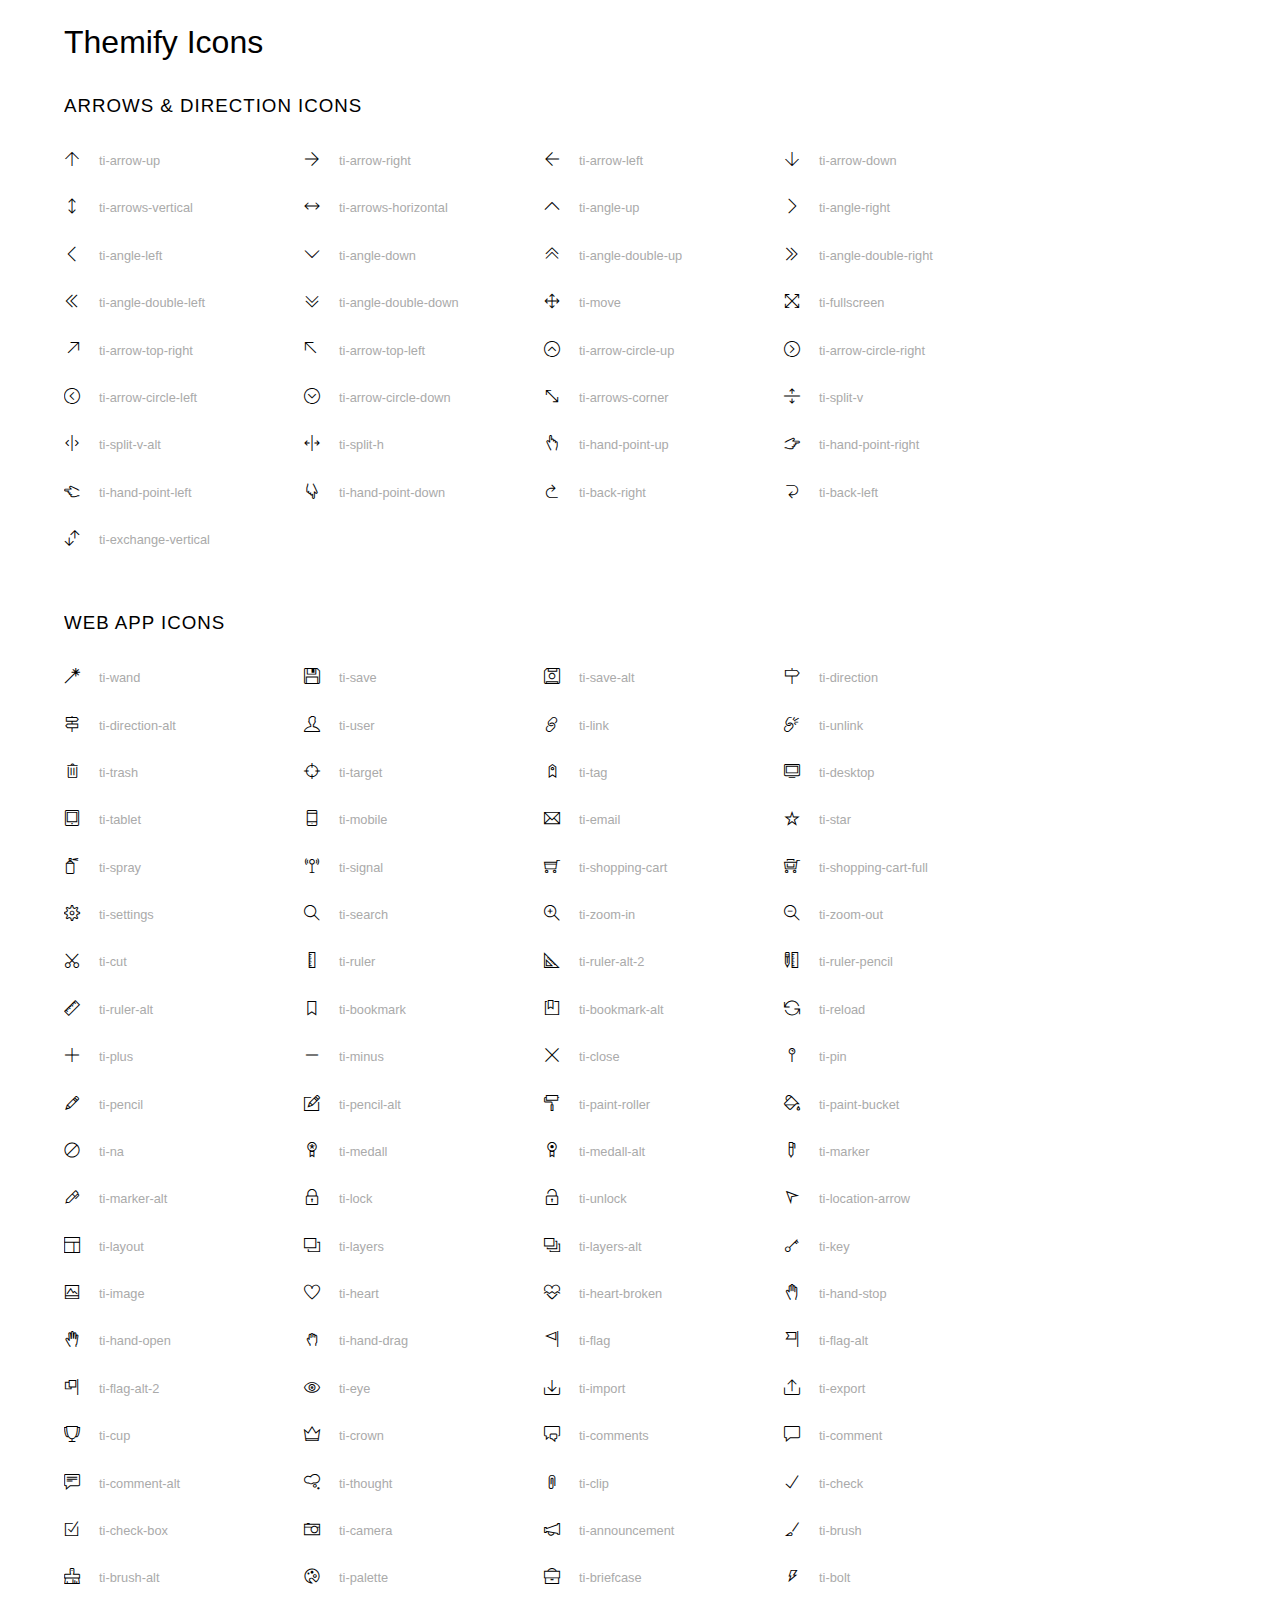
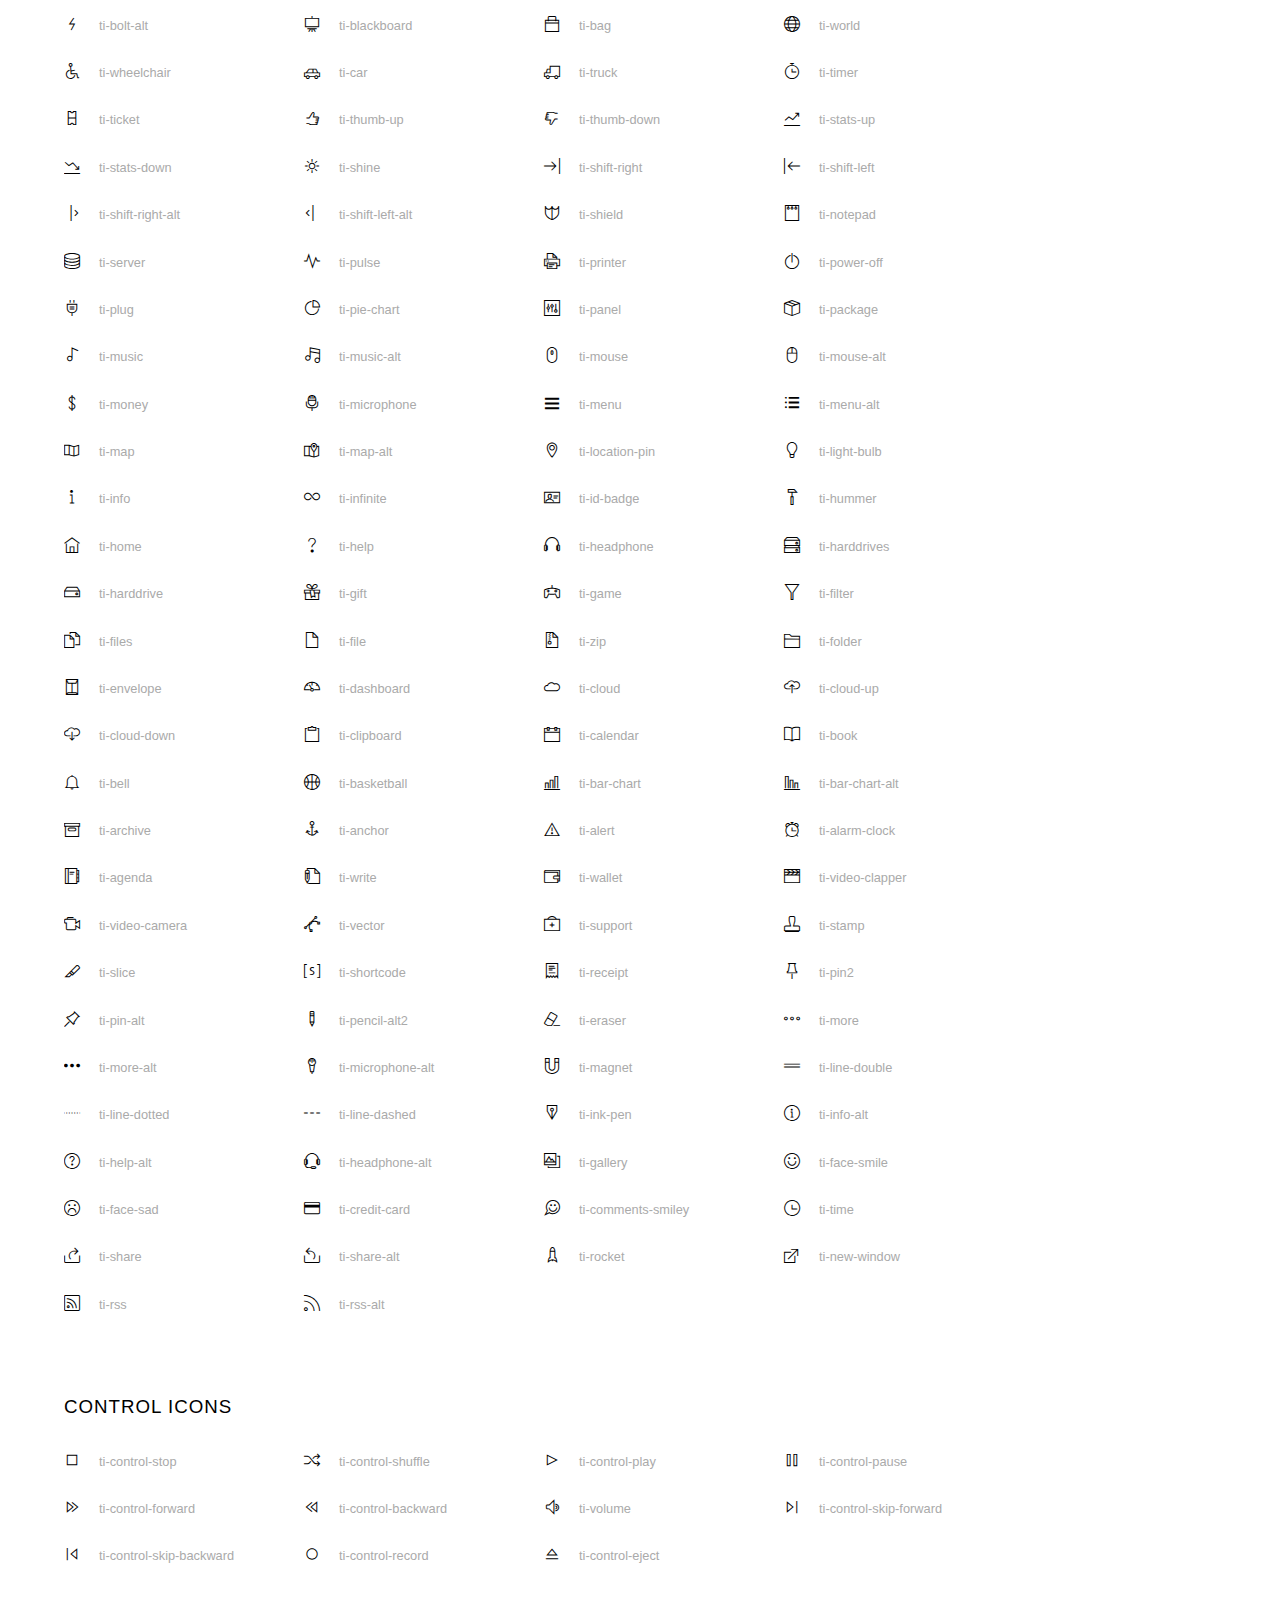
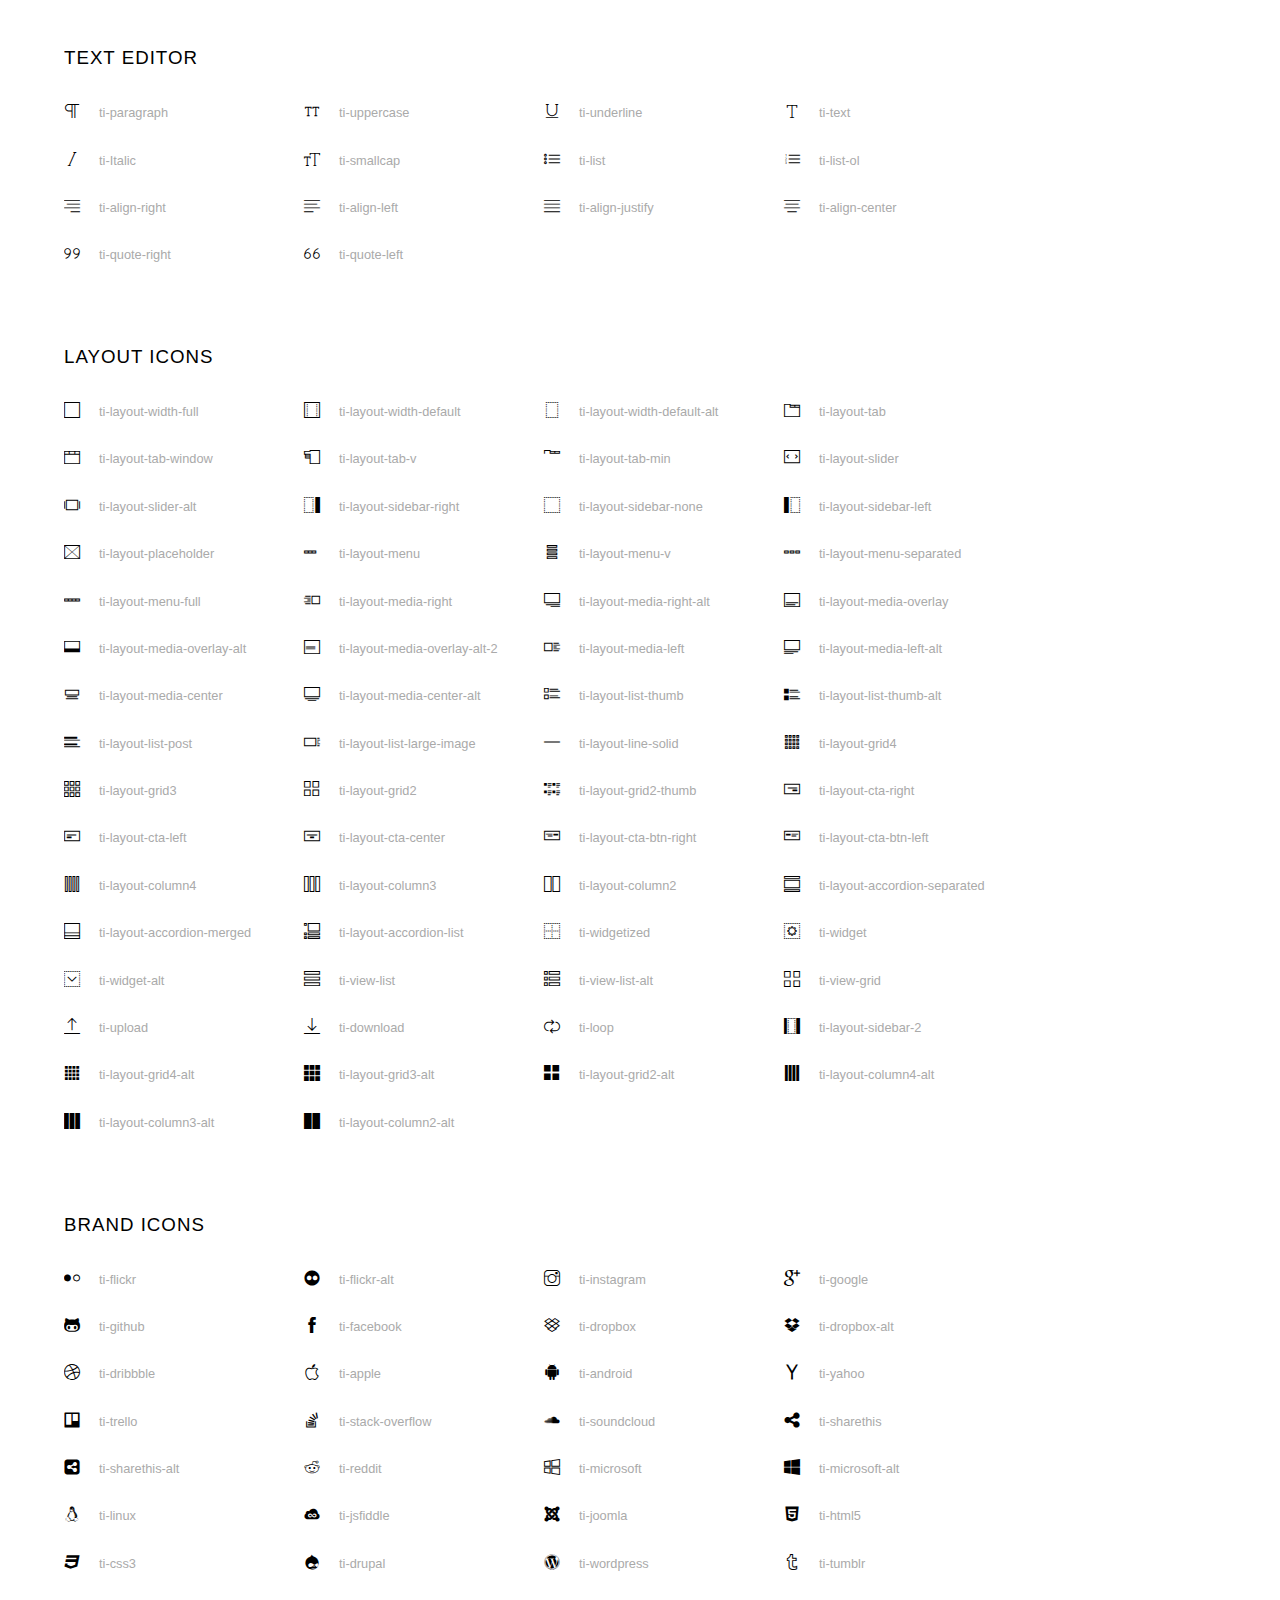
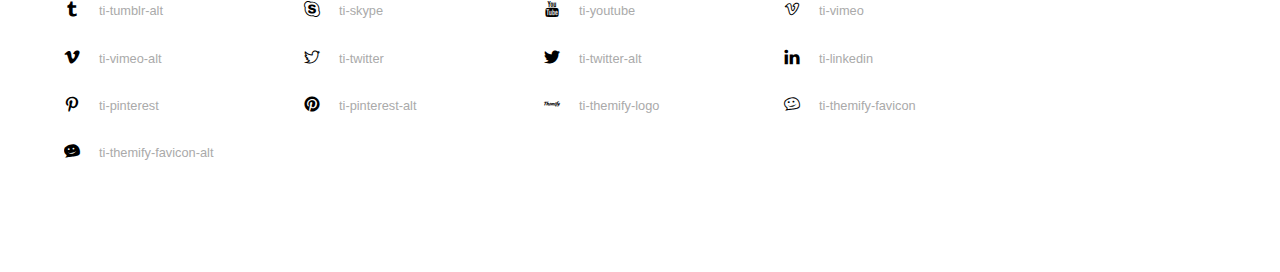
<file: assets/fonts/themify-icons/index.html>
<!doctype html>
<html>
<head>
	<meta charset="utf-8">
	<title>Themify Icon Font</title>
	<meta name="viewport" content="width=device-width">
	<link rel="stylesheet" href="demo-files/demo.css">
	<link rel="stylesheet" href="themify-icons.css">
	<!--[if lt IE 8]><!-->
	<link rel="stylesheet" href="ie7/ie7.css">
	<!--<![endif]-->
</head>
<body>
	<h1>Themify Icons</h1>

	<div class="icon-section">

		<div class="icon-section">
			<h3>Arrows &amp; Direction Icons </h3>

			<div class="icon-container">
				<span class="ti-arrow-up"></span><span class="icon-name"> ti-arrow-up</span>
			</div>
			<div class="icon-container">
				<span class="ti-arrow-right"></span><span class="icon-name"> ti-arrow-right</span>
			</div>
			<div class="icon-container">
				<span class="ti-arrow-left"></span><span class="icon-name"> ti-arrow-left</span>
			</div>
			<div class="icon-container">
				<span class="ti-arrow-down"></span><span class="icon-name"> ti-arrow-down</span>
			</div>
			<div class="icon-container">
				<span class="ti-arrows-vertical"></span><span class="icon-name"> ti-arrows-vertical</span>
			</div>
			<div class="icon-container">
				<span class="ti-arrows-horizontal"></span><span class="icon-name"> ti-arrows-horizontal</span>
			</div>
			<div class="icon-container">
				<span class="ti-angle-up"></span><span class="icon-name"> ti-angle-up</span>
			</div>
			<div class="icon-container">
				<span class="ti-angle-right"></span><span class="icon-name"> ti-angle-right</span>
			</div>
			<div class="icon-container">
				<span class="ti-angle-left"></span><span class="icon-name"> ti-angle-left</span>
			</div>
			<div class="icon-container">
				<span class="ti-angle-down"></span><span class="icon-name"> ti-angle-down</span>
			</div>	
			<div class="icon-container">
				<span class="ti-angle-double-up"></span><span class="icon-name"> ti-angle-double-up</span>
			</div>
			<div class="icon-container">
				<span class="ti-angle-double-right"></span><span class="icon-name"> ti-angle-double-right</span>
			</div>
			<div class="icon-container">
				<span class="ti-angle-double-left"></span><span class="icon-name"> ti-angle-double-left</span>
			</div>
			<div class="icon-container">
				<span class="ti-angle-double-down"></span><span class="icon-name"> ti-angle-double-down</span>
			</div>					
			<div class="icon-container">
				<span class="ti-move"></span><span class="icon-name"> ti-move</span>
			</div>
			<div class="icon-container">
				<span class="ti-fullscreen"></span><span class="icon-name"> ti-fullscreen</span>
			</div>
			<div class="icon-container">
				<span class="ti-arrow-top-right"></span><span class="icon-name"> ti-arrow-top-right</span>
			</div>
			<div class="icon-container">
				<span class="ti-arrow-top-left"></span><span class="icon-name"> ti-arrow-top-left</span>
			</div>
			<div class="icon-container">
				<span class="ti-arrow-circle-up"></span><span class="icon-name"> ti-arrow-circle-up</span>
			</div>
			<div class="icon-container">
				<span class="ti-arrow-circle-right"></span><span class="icon-name"> ti-arrow-circle-right</span>
			</div>
			<div class="icon-container">
				<span class="ti-arrow-circle-left"></span><span class="icon-name"> ti-arrow-circle-left</span>
			</div>
			<div class="icon-container">
				<span class="ti-arrow-circle-down"></span><span class="icon-name"> ti-arrow-circle-down</span>
			</div>
			<div class="icon-container">
				<span class="ti-arrows-corner"></span><span class="icon-name"> ti-arrows-corner</span>
			</div>
			<div class="icon-container">
				<span class="ti-split-v"></span><span class="icon-name"> ti-split-v</span>
			</div>

			<div class="icon-container">
				<span class="ti-split-v-alt"></span><span class="icon-name"> ti-split-v-alt</span>
			</div>
			<div class="icon-container">
				<span class="ti-split-h"></span><span class="icon-name"> ti-split-h</span>
			</div>
			<div class="icon-container">
				<span class="ti-hand-point-up"></span><span class="icon-name"> ti-hand-point-up</span>
			</div>
			<div class="icon-container">
				<span class="ti-hand-point-right"></span><span class="icon-name"> ti-hand-point-right</span>
			</div>
			<div class="icon-container">
				<span class="ti-hand-point-left"></span><span class="icon-name"> ti-hand-point-left</span>
			</div>
			<div class="icon-container">
				<span class="ti-hand-point-down"></span><span class="icon-name"> ti-hand-point-down</span>
			</div>
			<div class="icon-container">
				<span class="ti-back-right"></span><span class="icon-name"> ti-back-right</span>
			</div>
			<div class="icon-container">
				<span class="ti-back-left"></span><span class="icon-name"> ti-back-left</span>
			</div>
			<div class="icon-container">
				<span class="ti-exchange-vertical"></span><span class="icon-name"> ti-exchange-vertical</span>
			</div>

		</div> <!-- Arrows Icons -->



		<h3>Web App Icons</h3>
		
		<div class="icon-section">

			<div class="icon-container">
				<span class="ti-wand"></span><span class="icon-name"> ti-wand</span>
			</div>
			<div class="icon-container">
				<span class="ti-save"></span><span class="icon-name"> ti-save</span>
			</div>
			<div class="icon-container">
				<span class="ti-save-alt"></span><span class="icon-name"> ti-save-alt</span>
			</div>

			<div class="icon-container">
				<span class="ti-direction"></span><span class="icon-name"> ti-direction</span>
			</div>
			<div class="icon-container">
				<span class="ti-direction-alt"></span><span class="icon-name"> ti-direction-alt</span>
			</div>
			<div class="icon-container">
				<span class="ti-user"></span><span class="icon-name"> ti-user</span>
			</div>
			<div class="icon-container">
				<span class="ti-link"></span><span class="icon-name"> ti-link</span>
			</div>
			<div class="icon-container">
				<span class="ti-unlink"></span><span class="icon-name"> ti-unlink</span>
			</div>
			<div class="icon-container">
				<span class="ti-trash"></span><span class="icon-name"> ti-trash</span>
			</div>
			<div class="icon-container">
				<span class="ti-target"></span><span class="icon-name"> ti-target</span>
			</div>
			<div class="icon-container">
				<span class="ti-tag"></span><span class="icon-name"> ti-tag</span>
			</div>
			<div class="icon-container">
				<span class="ti-desktop"></span><span class="icon-name"> ti-desktop</span>
			</div>
			<div class="icon-container">
				<span class="ti-tablet"></span><span class="icon-name"> ti-tablet</span>
			</div>
			<div class="icon-container">
				<span class="ti-mobile"></span><span class="icon-name"> ti-mobile</span>
			</div>
			<div class="icon-container">
				<span class="ti-email"></span><span class="icon-name"> ti-email</span>
			</div>	
			<div class="icon-container">
				<span class="ti-star"></span><span class="icon-name"> ti-star</span>
			</div>
			<div class="icon-container">
				<span class="ti-spray"></span><span class="icon-name"> ti-spray</span>
			</div>
			<div class="icon-container">
				<span class="ti-signal"></span><span class="icon-name"> ti-signal</span>
			</div>
			<div class="icon-container">
				<span class="ti-shopping-cart"></span><span class="icon-name"> ti-shopping-cart</span>
			</div>
			<div class="icon-container">
				<span class="ti-shopping-cart-full"></span><span class="icon-name"> ti-shopping-cart-full</span>
			</div>
			<div class="icon-container">
				<span class="ti-settings"></span><span class="icon-name"> ti-settings</span>
			</div>
			<div class="icon-container">
				<span class="ti-search"></span><span class="icon-name"> ti-search</span>
			</div>
			<div class="icon-container">
				<span class="ti-zoom-in"></span><span class="icon-name"> ti-zoom-in</span>
			</div>
			<div class="icon-container">
				<span class="ti-zoom-out"></span><span class="icon-name"> ti-zoom-out</span>
			</div>
			<div class="icon-container">
				<span class="ti-cut"></span><span class="icon-name"> ti-cut</span>
			</div>
			<div class="icon-container">
				<span class="ti-ruler"></span><span class="icon-name"> ti-ruler</span>
			</div>
			<div class="icon-container">
				<span class="ti-ruler-alt-2"></span><span class="icon-name"> ti-ruler-alt-2</span>
			</div>			
			<div class="icon-container">
				<span class="ti-ruler-pencil"></span><span class="icon-name"> ti-ruler-pencil</span>
			</div>
			<div class="icon-container">
				<span class="ti-ruler-alt"></span><span class="icon-name"> ti-ruler-alt</span>
			</div>
			<div class="icon-container">
				<span class="ti-bookmark"></span><span class="icon-name"> ti-bookmark</span>
			</div>
			<div class="icon-container">
				<span class="ti-bookmark-alt"></span><span class="icon-name"> ti-bookmark-alt</span>
			</div>
			<div class="icon-container">
				<span class="ti-reload"></span><span class="icon-name"> ti-reload</span>
			</div>
			<div class="icon-container">
				<span class="ti-plus"></span><span class="icon-name"> ti-plus</span>
			</div>
			<div class="icon-container">
				<span class="ti-minus"></span><span class="icon-name"> ti-minus</span>
			</div>
			<div class="icon-container">
				<span class="ti-close"></span><span class="icon-name"> ti-close</span>
			</div>			
			<div class="icon-container">
				<span class="ti-pin"></span><span class="icon-name"> ti-pin</span>
			</div>
			<div class="icon-container">
				<span class="ti-pencil"></span><span class="icon-name"> ti-pencil</span>
			</div>
					
		  	<div class="icon-container">
				<span class="ti-pencil-alt"></span><span class="icon-name"> ti-pencil-alt</span>
			</div>
			<div class="icon-container">
				<span class="ti-paint-roller"></span><span class="icon-name"> ti-paint-roller</span>
			</div>
			<div class="icon-container">
				<span class="ti-paint-bucket"></span><span class="icon-name"> ti-paint-bucket</span>
			</div>
			<div class="icon-container">
				<span class="ti-na"></span><span class="icon-name"> ti-na</span>
			</div>
			<div class="icon-container">
				<span class="ti-medall"></span><span class="icon-name"> ti-medall</span>
			</div>
			<div class="icon-container">
				<span class="ti-medall-alt"></span><span class="icon-name"> ti-medall-alt</span>
			</div>
			<div class="icon-container">
				<span class="ti-marker"></span><span class="icon-name"> ti-marker</span>
			</div>
			<div class="icon-container">
				<span class="ti-marker-alt"></span><span class="icon-name"> ti-marker-alt</span>
			</div>

			<div class="icon-container">
				<span class="ti-lock"></span><span class="icon-name"> ti-lock</span>
			</div>
			<div class="icon-container">
				<span class="ti-unlock"></span><span class="icon-name"> ti-unlock</span>
			</div>
			<div class="icon-container">
				<span class="ti-location-arrow"></span><span class="icon-name"> ti-location-arrow</span>
			</div>
			<div class="icon-container">
				<span class="ti-layout"></span><span class="icon-name"> ti-layout</span>
			</div>
			<div class="icon-container">
				<span class="ti-layers"></span><span class="icon-name"> ti-layers</span>
			</div>
			<div class="icon-container">
				<span class="ti-layers-alt"></span><span class="icon-name"> ti-layers-alt</span>
			</div>
			<div class="icon-container">
				<span class="ti-key"></span><span class="icon-name"> ti-key</span>
			</div>
			<div class="icon-container">
				<span class="ti-image"></span><span class="icon-name"> ti-image</span>
			</div>
			<div class="icon-container">
				<span class="ti-heart"></span><span class="icon-name"> ti-heart</span>
			</div>
			<div class="icon-container">
				<span class="ti-heart-broken"></span><span class="icon-name"> ti-heart-broken</span>
			</div>
			<div class="icon-container">
				<span class="ti-hand-stop"></span><span class="icon-name"> ti-hand-stop</span>
			</div>
			<div class="icon-container">
				<span class="ti-hand-open"></span><span class="icon-name"> ti-hand-open</span>
			</div>
			<div class="icon-container">
				<span class="ti-hand-drag"></span><span class="icon-name"> ti-hand-drag</span>
			</div>
			<div class="icon-container">
				<span class="ti-flag"></span><span class="icon-name"> ti-flag</span>
			</div>
			<div class="icon-container">
				<span class="ti-flag-alt"></span><span class="icon-name"> ti-flag-alt</span>
			</div>
			<div class="icon-container">
				<span class="ti-flag-alt-2"></span><span class="icon-name"> ti-flag-alt-2</span>
			</div>
			<div class="icon-container">
				<span class="ti-eye"></span><span class="icon-name"> ti-eye</span>
			</div>
			<div class="icon-container">
				<span class="ti-import"></span><span class="icon-name"> ti-import</span>
			</div>			
			<div class="icon-container">
				<span class="ti-export"></span><span class="icon-name"> ti-export</span>
			</div>
			<div class="icon-container">
				<span class="ti-cup"></span><span class="icon-name"> ti-cup</span>
			</div>
			<div class="icon-container">
				<span class="ti-crown"></span><span class="icon-name"> ti-crown</span>
			</div>
			<div class="icon-container">
				<span class="ti-comments"></span><span class="icon-name"> ti-comments</span>
			</div>
			<div class="icon-container">
				<span class="ti-comment"></span><span class="icon-name"> ti-comment</span>
			</div>
			<div class="icon-container">
				<span class="ti-comment-alt"></span><span class="icon-name"> ti-comment-alt</span>
			</div>
			<div class="icon-container">
				<span class="ti-thought"></span><span class="icon-name"> ti-thought</span>
			</div>			
			<div class="icon-container">
				<span class="ti-clip"></span><span class="icon-name"> ti-clip</span>
			</div>

			<div class="icon-container">
				<span class="ti-check"></span><span class="icon-name"> ti-check</span>
			</div>
			<div class="icon-container">
				<span class="ti-check-box"></span><span class="icon-name"> ti-check-box</span>
			</div>
			<div class="icon-container">
				<span class="ti-camera"></span><span class="icon-name"> ti-camera</span>
			</div>
			<div class="icon-container">
				<span class="ti-announcement"></span><span class="icon-name"> ti-announcement</span>
			</div>
			<div class="icon-container">
				<span class="ti-brush"></span><span class="icon-name"> ti-brush</span>
			</div>
			<div class="icon-container">
				<span class="ti-brush-alt"></span><span class="icon-name"> ti-brush-alt</span>
			</div>
			<div class="icon-container">
				<span class="ti-palette"></span><span class="icon-name"> ti-palette</span>
			</div>			
			<div class="icon-container">
				<span class="ti-briefcase"></span><span class="icon-name"> ti-briefcase</span>
			</div>
			<div class="icon-container">
				<span class="ti-bolt"></span><span class="icon-name"> ti-bolt</span>
			</div>
			<div class="icon-container">
				<span class="ti-bolt-alt"></span><span class="icon-name"> ti-bolt-alt</span>
			</div>
			<div class="icon-container">
				<span class="ti-blackboard"></span><span class="icon-name"> ti-blackboard</span>
			</div>
			<div class="icon-container">
				<span class="ti-bag"></span><span class="icon-name"> ti-bag</span>
			</div>
			<div class="icon-container">
				<span class="ti-world"></span><span class="icon-name"> ti-world</span>
			</div>
			<div class="icon-container">
				<span class="ti-wheelchair"></span><span class="icon-name"> ti-wheelchair</span>
			</div>
			<div class="icon-container">
				<span class="ti-car"></span><span class="icon-name"> ti-car</span>
			</div>
			<div class="icon-container">
				<span class="ti-truck"></span><span class="icon-name"> ti-truck</span>
			</div>
			<div class="icon-container">
				<span class="ti-timer"></span><span class="icon-name"> ti-timer</span>
			</div>
			<div class="icon-container">
				<span class="ti-ticket"></span><span class="icon-name"> ti-ticket</span>
			</div>
			<div class="icon-container">
				<span class="ti-thumb-up"></span><span class="icon-name"> ti-thumb-up</span>
			</div>
			<div class="icon-container">
				<span class="ti-thumb-down"></span><span class="icon-name"> ti-thumb-down</span>
			</div>

			<div class="icon-container">
				<span class="ti-stats-up"></span><span class="icon-name"> ti-stats-up</span>
			</div>
			<div class="icon-container">
				<span class="ti-stats-down"></span><span class="icon-name"> ti-stats-down</span>
			</div>
			<div class="icon-container">
				<span class="ti-shine"></span><span class="icon-name"> ti-shine</span>
			</div>
			<div class="icon-container">
				<span class="ti-shift-right"></span><span class="icon-name"> ti-shift-right</span>
			</div>
			<div class="icon-container">
				<span class="ti-shift-left"></span><span class="icon-name"> ti-shift-left</span>
			</div>

			<div class="icon-container">
				<span class="ti-shift-right-alt"></span><span class="icon-name"> ti-shift-right-alt</span>
			</div>
			<div class="icon-container">
				<span class="ti-shift-left-alt"></span><span class="icon-name"> ti-shift-left-alt</span>
			</div>
			<div class="icon-container">
				<span class="ti-shield"></span><span class="icon-name"> ti-shield</span>
			</div>
			<div class="icon-container">
				<span class="ti-notepad"></span><span class="icon-name"> ti-notepad</span>
			</div>
			<div class="icon-container">
				<span class="ti-server"></span><span class="icon-name"> ti-server</span>
			</div>

			<div class="icon-container">
				<span class="ti-pulse"></span><span class="icon-name"> ti-pulse</span>
			</div>
			<div class="icon-container">
				<span class="ti-printer"></span><span class="icon-name"> ti-printer</span>
			</div>
			<div class="icon-container">
				<span class="ti-power-off"></span><span class="icon-name"> ti-power-off</span>
			</div>
			<div class="icon-container">
				<span class="ti-plug"></span><span class="icon-name"> ti-plug</span>
			</div>
			<div class="icon-container">
				<span class="ti-pie-chart"></span><span class="icon-name"> ti-pie-chart</span>
			</div>

			<div class="icon-container">
				<span class="ti-panel"></span><span class="icon-name"> ti-panel</span>
			</div>
			<div class="icon-container">
				<span class="ti-package"></span><span class="icon-name"> ti-package</span>
			</div>
			<div class="icon-container">
				<span class="ti-music"></span><span class="icon-name"> ti-music</span>
			</div>
			<div class="icon-container">
				<span class="ti-music-alt"></span><span class="icon-name"> ti-music-alt</span>
			</div>
			<div class="icon-container">
				<span class="ti-mouse"></span><span class="icon-name"> ti-mouse</span>
			</div>
			<div class="icon-container">
				<span class="ti-mouse-alt"></span><span class="icon-name"> ti-mouse-alt</span>
			</div>
			<div class="icon-container">
				<span class="ti-money"></span><span class="icon-name"> ti-money</span>
			</div>
			<div class="icon-container">
				<span class="ti-microphone"></span><span class="icon-name"> ti-microphone</span>
			</div>
			<div class="icon-container">
				<span class="ti-menu"></span><span class="icon-name"> ti-menu</span>
			</div>
			<div class="icon-container">
				<span class="ti-menu-alt"></span><span class="icon-name"> ti-menu-alt</span>
			</div>
			<div class="icon-container">
				<span class="ti-map"></span><span class="icon-name"> ti-map</span>
			</div>
			<div class="icon-container">
				<span class="ti-map-alt"></span><span class="icon-name"> ti-map-alt</span>
			</div>

			<div class="icon-container">
				<span class="ti-location-pin"></span><span class="icon-name"> ti-location-pin</span>
			</div>

			<div class="icon-container">
				<span class="ti-light-bulb"></span><span class="icon-name"> ti-light-bulb</span>
			</div>
			<div class="icon-container">
				<span class="ti-info"></span><span class="icon-name"> ti-info</span>
			</div>
			<div class="icon-container">
				<span class="ti-infinite"></span><span class="icon-name"> ti-infinite</span>
			</div>
			<div class="icon-container">
				<span class="ti-id-badge"></span><span class="icon-name"> ti-id-badge</span>
			</div>
			<div class="icon-container">
				<span class="ti-hummer"></span><span class="icon-name"> ti-hummer</span>
			</div>
			<div class="icon-container">
				<span class="ti-home"></span><span class="icon-name"> ti-home</span>
			</div>
			<div class="icon-container">
				<span class="ti-help"></span><span class="icon-name"> ti-help</span>
			</div>
			<div class="icon-container">
				<span class="ti-headphone"></span><span class="icon-name"> ti-headphone</span>
			</div>
			<div class="icon-container">
				<span class="ti-harddrives"></span><span class="icon-name"> ti-harddrives</span>
			</div>
			<div class="icon-container">
				<span class="ti-harddrive"></span><span class="icon-name"> ti-harddrive</span>
			</div>
			<div class="icon-container">
				<span class="ti-gift"></span><span class="icon-name"> ti-gift</span>
			</div>
			<div class="icon-container">
				<span class="ti-game"></span><span class="icon-name"> ti-game</span>
			</div>
			<div class="icon-container">
				<span class="ti-filter"></span><span class="icon-name"> ti-filter</span>
			</div>
			<div class="icon-container">
				<span class="ti-files"></span><span class="icon-name"> ti-files</span>
			</div>
			<div class="icon-container">
				<span class="ti-file"></span><span class="icon-name"> ti-file</span>
			</div>
			<div class="icon-container">
				<span class="ti-zip"></span><span class="icon-name"> ti-zip</span>
			</div>
			<div class="icon-container">
				<span class="ti-folder"></span><span class="icon-name"> ti-folder</span>
			</div>			
			<div class="icon-container">
				<span class="ti-envelope"></span><span class="icon-name"> ti-envelope</span>
			</div>


			<div class="icon-container">
				<span class="ti-dashboard"></span><span class="icon-name"> ti-dashboard</span>
			</div>
			<div class="icon-container">
				<span class="ti-cloud"></span><span class="icon-name"> ti-cloud</span>
			</div>
			<div class="icon-container">
				<span class="ti-cloud-up"></span><span class="icon-name"> ti-cloud-up</span>
			</div>
			<div class="icon-container">
				<span class="ti-cloud-down"></span><span class="icon-name"> ti-cloud-down</span>
			</div>
			<div class="icon-container">
				<span class="ti-clipboard"></span><span class="icon-name"> ti-clipboard</span>
			</div>
			<div class="icon-container">
				<span class="ti-calendar"></span><span class="icon-name"> ti-calendar</span>
			</div>
			<div class="icon-container">
				<span class="ti-book"></span><span class="icon-name"> ti-book</span>
			</div>
			<div class="icon-container">
				<span class="ti-bell"></span><span class="icon-name"> ti-bell</span>
			</div>
			<div class="icon-container">
				<span class="ti-basketball"></span><span class="icon-name"> ti-basketball</span>
			</div>
			<div class="icon-container">
				<span class="ti-bar-chart"></span><span class="icon-name"> ti-bar-chart</span>
			</div>
			<div class="icon-container">
				<span class="ti-bar-chart-alt"></span><span class="icon-name"> ti-bar-chart-alt</span>
			</div>


			<div class="icon-container">
				<span class="ti-archive"></span><span class="icon-name"> ti-archive</span>
			</div>
			<div class="icon-container">
				<span class="ti-anchor"></span><span class="icon-name"> ti-anchor</span>
			</div>

			<div class="icon-container">
				<span class="ti-alert"></span><span class="icon-name"> ti-alert</span>
			</div>
			<div class="icon-container">
				<span class="ti-alarm-clock"></span><span class="icon-name"> ti-alarm-clock</span>
			</div>
			<div class="icon-container">
				<span class="ti-agenda"></span><span class="icon-name"> ti-agenda</span>
			</div>
			<div class="icon-container">
				<span class="ti-write"></span><span class="icon-name"> ti-write</span>
			</div>

			<div class="icon-container">
				<span class="ti-wallet"></span><span class="icon-name"> ti-wallet</span>
			</div>
			<div class="icon-container">
				<span class="ti-video-clapper"></span><span class="icon-name"> ti-video-clapper</span>
			</div>
			<div class="icon-container">
				<span class="ti-video-camera"></span><span class="icon-name"> ti-video-camera</span>
			</div>
			<div class="icon-container">
				<span class="ti-vector"></span><span class="icon-name"> ti-vector</span>
			</div>

			<div class="icon-container">
				<span class="ti-support"></span><span class="icon-name"> ti-support</span>
			</div>
			<div class="icon-container">
				<span class="ti-stamp"></span><span class="icon-name"> ti-stamp</span>
			</div>
			<div class="icon-container">
				<span class="ti-slice"></span><span class="icon-name"> ti-slice</span>
			</div>
			<div class="icon-container">
				<span class="ti-shortcode"></span><span class="icon-name"> ti-shortcode</span>
			</div>
			<div class="icon-container">
				<span class="ti-receipt"></span><span class="icon-name"> ti-receipt</span>
			</div>
			<div class="icon-container">
				<span class="ti-pin2"></span><span class="icon-name"> ti-pin2</span>
			</div>
			<div class="icon-container">
				<span class="ti-pin-alt"></span><span class="icon-name"> ti-pin-alt</span>
			</div>
			<div class="icon-container">
				<span class="ti-pencil-alt2"></span><span class="icon-name"> ti-pencil-alt2</span>
			</div>
			<div class="icon-container">
				<span class="ti-eraser"></span><span class="icon-name"> ti-eraser</span>
			</div>			
			<div class="icon-container">
				<span class="ti-more"></span><span class="icon-name"> ti-more</span>
			</div>
			<div class="icon-container">
				<span class="ti-more-alt"></span><span class="icon-name"> ti-more-alt</span>
			</div>
			<div class="icon-container">
				<span class="ti-microphone-alt"></span><span class="icon-name"> ti-microphone-alt</span>
			</div>
			<div class="icon-container">
				<span class="ti-magnet"></span><span class="icon-name"> ti-magnet</span>
			</div>
			<div class="icon-container">
				<span class="ti-line-double"></span><span class="icon-name"> ti-line-double</span>
			</div>
			<div class="icon-container">
				<span class="ti-line-dotted"></span><span class="icon-name"> ti-line-dotted</span>
			</div>
			<div class="icon-container">
				<span class="ti-line-dashed"></span><span class="icon-name"> ti-line-dashed</span>
			</div>

			<div class="icon-container">
				<span class="ti-ink-pen"></span><span class="icon-name"> ti-ink-pen</span>
			</div>
			<div class="icon-container">
				<span class="ti-info-alt"></span><span class="icon-name"> ti-info-alt</span>
			</div>
			<div class="icon-container">
				<span class="ti-help-alt"></span><span class="icon-name"> ti-help-alt</span>
			</div>
			<div class="icon-container">
				<span class="ti-headphone-alt"></span><span class="icon-name"> ti-headphone-alt</span>
			</div>

			<div class="icon-container">
				<span class="ti-gallery"></span><span class="icon-name"> ti-gallery</span>
			</div>
			<div class="icon-container">
				<span class="ti-face-smile"></span><span class="icon-name"> ti-face-smile</span>
			</div>
			<div class="icon-container">
				<span class="ti-face-sad"></span><span class="icon-name"> ti-face-sad</span>
			</div>
			<div class="icon-container">
				<span class="ti-credit-card"></span><span class="icon-name"> ti-credit-card</span>
			</div>
			<div class="icon-container">
				<span class="ti-comments-smiley"></span><span class="icon-name"> ti-comments-smiley</span>
			</div>
			<div class="icon-container">
				<span class="ti-time"></span><span class="icon-name"> ti-time</span>
			</div>
			<div class="icon-container">
				<span class="ti-share"></span><span class="icon-name"> ti-share</span>
			</div>
			<div class="icon-container">
				<span class="ti-share-alt"></span><span class="icon-name"> ti-share-alt</span>
			</div>
			<div class="icon-container">
				<span class="ti-rocket"></span><span class="icon-name"> ti-rocket</span>
			</div>

			<div class="icon-container">
				<span class="ti-new-window"></span><span class="icon-name"> ti-new-window</span>
			</div>

			<div class="icon-container">
				<span class="ti-rss"></span><span class="icon-name"> ti-rss</span>
			</div>

			<div class="icon-container">
				<span class="ti-rss-alt"></span><span class="icon-name"> ti-rss-alt</span>
			</div>
			
		</div><!-- Web App Icons -->


		<div class="icon-section">
			<h3>Control Icons</h3>
			<div class="icon-container">
				<span class="ti-control-stop"></span><span class="icon-name"> ti-control-stop</span>
			</div>
			<div class="icon-container">
				<span class="ti-control-shuffle"></span><span class="icon-name"> ti-control-shuffle</span>
			</div>
			<div class="icon-container">
				<span class="ti-control-play"></span><span class="icon-name"> ti-control-play</span>
			</div>
			<div class="icon-container">
				<span class="ti-control-pause"></span><span class="icon-name"> ti-control-pause</span>
			</div>
			<div class="icon-container">
				<span class="ti-control-forward"></span><span class="icon-name"> ti-control-forward</span>
			</div>
			<div class="icon-container">
				<span class="ti-control-backward"></span><span class="icon-name"> ti-control-backward</span>
			</div>	
			<div class="icon-container">
				<span class="ti-volume"></span><span class="icon-name"> ti-volume</span>
			</div>
			<div class="icon-container">
				<span class="ti-control-skip-forward"></span><span class="icon-name"> ti-control-skip-forward</span>
			</div>
			<div class="icon-container">
				<span class="ti-control-skip-backward"></span><span class="icon-name"> ti-control-skip-backward</span>
			</div>
			<div class="icon-container">
				<span class="ti-control-record"></span><span class="icon-name"> ti-control-record</span>
			</div>
			<div class="icon-container">
				<span class="ti-control-eject"></span><span class="icon-name"> ti-control-eject</span>
			</div>			
		</div> <!-- Control Icons -->


		<div class="icon-section">
			<h3>Text Editor</h3>

			<div class="icon-container">
				<span class="ti-paragraph"></span><span class="icon-name"> ti-paragraph</span>
			</div>
			<div class="icon-container">
				<span class="ti-uppercase"></span><span class="icon-name"> ti-uppercase</span>
			</div>

			<div class="icon-container">
				<span class="ti-underline"></span><span class="icon-name"> ti-underline</span>
			</div>
			<div class="icon-container">
				<span class="ti-text"></span><span class="icon-name"> ti-text</span>
			</div>
			<div class="icon-container">
				<span class="ti-Italic"></span><span class="icon-name"> ti-Italic</span>
			</div>
			<div class="icon-container">
				<span class="ti-smallcap"></span><span class="icon-name"> ti-smallcap</span>
			</div>
			<div class="icon-container">
				<span class="ti-list"></span><span class="icon-name"> ti-list</span>
			</div>
			<div class="icon-container">
				<span class="ti-list-ol"></span><span class="icon-name"> ti-list-ol</span>
			</div>
			<div class="icon-container">
				<span class="ti-align-right"></span><span class="icon-name"> ti-align-right</span>
			</div>
			<div class="icon-container">
				<span class="ti-align-left"></span><span class="icon-name"> ti-align-left</span>
			</div>
			<div class="icon-container">
				<span class="ti-align-justify"></span><span class="icon-name"> ti-align-justify</span>
			</div>
			<div class="icon-container">
				<span class="ti-align-center"></span><span class="icon-name"> ti-align-center</span>
			</div>
			<div class="icon-container">
				<span class="ti-quote-right"></span><span class="icon-name"> ti-quote-right</span>
			</div>
			<div class="icon-container">
				<span class="ti-quote-left"></span><span class="icon-name"> ti-quote-left</span>
			</div>

		</div> <!-- Text Editor -->



		<div class="icon-section">
			<h3>Layout Icons</h3>
			<div class="icon-container">
				<span class="ti-layout-width-full"></span><span class="icon-name"> ti-layout-width-full</span>
			</div>
			<div class="icon-container">
				<span class="ti-layout-width-default"></span><span class="icon-name"> ti-layout-width-default</span>
			</div>
			<div class="icon-container">
				<span class="ti-layout-width-default-alt"></span><span class="icon-name"> ti-layout-width-default-alt</span>
			</div>
			<div class="icon-container">
				<span class="ti-layout-tab"></span><span class="icon-name"> ti-layout-tab</span>
			</div>
			<div class="icon-container">
				<span class="ti-layout-tab-window"></span><span class="icon-name"> ti-layout-tab-window</span>
			</div>
			<div class="icon-container">
				<span class="ti-layout-tab-v"></span><span class="icon-name"> ti-layout-tab-v</span>
			</div>
			<div class="icon-container">
				<span class="ti-layout-tab-min"></span><span class="icon-name"> ti-layout-tab-min</span>
			</div>
			<div class="icon-container">
				<span class="ti-layout-slider"></span><span class="icon-name"> ti-layout-slider</span>
			</div>
			<div class="icon-container">
				<span class="ti-layout-slider-alt"></span><span class="icon-name"> ti-layout-slider-alt</span>
			</div>
			<div class="icon-container">
				<span class="ti-layout-sidebar-right"></span><span class="icon-name"> ti-layout-sidebar-right</span>
			</div>
			<div class="icon-container">
				<span class="ti-layout-sidebar-none"></span><span class="icon-name"> ti-layout-sidebar-none</span>
			</div>
			<div class="icon-container">
				<span class="ti-layout-sidebar-left"></span><span class="icon-name"> ti-layout-sidebar-left</span>
			</div>
			<div class="icon-container">
				<span class="ti-layout-placeholder"></span><span class="icon-name"> ti-layout-placeholder</span>
			</div>
			<div class="icon-container">
				<span class="ti-layout-menu"></span><span class="icon-name"> ti-layout-menu</span>
			</div>
			<div class="icon-container">
				<span class="ti-layout-menu-v"></span><span class="icon-name"> ti-layout-menu-v</span>
			</div>
			<div class="icon-container">
				<span class="ti-layout-menu-separated"></span><span class="icon-name"> ti-layout-menu-separated</span>
			</div>
			<div class="icon-container">
				<span class="ti-layout-menu-full"></span><span class="icon-name"> ti-layout-menu-full</span>
			</div>
			<div class="icon-container">
				<span class="ti-layout-media-right"></span><span class="icon-name"> ti-layout-media-right</span>
			</div>
			<div class="icon-container">
				<span class="ti-layout-media-right-alt"></span><span class="icon-name"> ti-layout-media-right-alt</span>
			</div>
			<div class="icon-container">
				<span class="ti-layout-media-overlay"></span><span class="icon-name"> ti-layout-media-overlay</span>
			</div>
			<div class="icon-container">
				<span class="ti-layout-media-overlay-alt"></span><span class="icon-name"> ti-layout-media-overlay-alt</span>
			</div>
			<div class="icon-container">
				<span class="ti-layout-media-overlay-alt-2"></span><span class="icon-name"> ti-layout-media-overlay-alt-2</span>
			</div>
			<div class="icon-container">
				<span class="ti-layout-media-left"></span><span class="icon-name"> ti-layout-media-left</span>
			</div>
			<div class="icon-container">
				<span class="ti-layout-media-left-alt"></span><span class="icon-name"> ti-layout-media-left-alt</span>
			</div>
			<div class="icon-container">
				<span class="ti-layout-media-center"></span><span class="icon-name"> ti-layout-media-center</span>
			</div>
			<div class="icon-container">
				<span class="ti-layout-media-center-alt"></span><span class="icon-name"> ti-layout-media-center-alt</span>
			</div>
			<div class="icon-container">
				<span class="ti-layout-list-thumb"></span><span class="icon-name"> ti-layout-list-thumb</span>
			</div>
			<div class="icon-container">
				<span class="ti-layout-list-thumb-alt"></span><span class="icon-name"> ti-layout-list-thumb-alt</span>
			</div>
			<div class="icon-container">
				<span class="ti-layout-list-post"></span><span class="icon-name"> ti-layout-list-post</span>
			</div>
			<div class="icon-container">
				<span class="ti-layout-list-large-image"></span><span class="icon-name"> ti-layout-list-large-image</span>
			</div>
			<div class="icon-container">
				<span class="ti-layout-line-solid"></span><span class="icon-name"> ti-layout-line-solid</span>
			</div>
			<div class="icon-container">
				<span class="ti-layout-grid4"></span><span class="icon-name"> ti-layout-grid4</span>
			</div>
			<div class="icon-container">
				<span class="ti-layout-grid3"></span><span class="icon-name"> ti-layout-grid3</span>
			</div>
			<div class="icon-container">
				<span class="ti-layout-grid2"></span><span class="icon-name"> ti-layout-grid2</span>
			</div>
			<div class="icon-container">
				<span class="ti-layout-grid2-thumb"></span><span class="icon-name"> ti-layout-grid2-thumb</span>
			</div>
			<div class="icon-container">
				<span class="ti-layout-cta-right"></span><span class="icon-name"> ti-layout-cta-right</span>
			</div>
			<div class="icon-container">
				<span class="ti-layout-cta-left"></span><span class="icon-name"> ti-layout-cta-left</span>
			</div>
			<div class="icon-container">
				<span class="ti-layout-cta-center"></span><span class="icon-name"> ti-layout-cta-center</span>
			</div>
			<div class="icon-container">
				<span class="ti-layout-cta-btn-right"></span><span class="icon-name"> ti-layout-cta-btn-right</span>
			</div>
			<div class="icon-container">
				<span class="ti-layout-cta-btn-left"></span><span class="icon-name"> ti-layout-cta-btn-left</span>
			</div>
			<div class="icon-container">
				<span class="ti-layout-column4"></span><span class="icon-name"> ti-layout-column4</span>
			</div>
			<div class="icon-container">
				<span class="ti-layout-column3"></span><span class="icon-name"> ti-layout-column3</span>
			</div>
			<div class="icon-container">
				<span class="ti-layout-column2"></span><span class="icon-name"> ti-layout-column2</span>
			</div>
			<div class="icon-container">
				<span class="ti-layout-accordion-separated"></span><span class="icon-name"> ti-layout-accordion-separated</span>
			</div>
			<div class="icon-container">
				<span class="ti-layout-accordion-merged"></span><span class="icon-name"> ti-layout-accordion-merged</span>
			</div>
			<div class="icon-container">
				<span class="ti-layout-accordion-list"></span><span class="icon-name"> ti-layout-accordion-list</span>
			</div>
			<div class="icon-container">
				<span class="ti-widgetized"></span><span class="icon-name"> ti-widgetized</span>
			</div>
			<div class="icon-container">
				<span class="ti-widget"></span><span class="icon-name"> ti-widget</span>
			</div>
			<div class="icon-container">
				<span class="ti-widget-alt"></span><span class="icon-name"> ti-widget-alt</span>
			</div>
			<div class="icon-container">
				<span class="ti-view-list"></span><span class="icon-name"> ti-view-list</span>
			</div>
			<div class="icon-container">
				<span class="ti-view-list-alt"></span><span class="icon-name"> ti-view-list-alt</span>
			</div>
			<div class="icon-container">
				<span class="ti-view-grid"></span><span class="icon-name"> ti-view-grid</span>
			</div>
			<div class="icon-container">
				<span class="ti-upload"></span><span class="icon-name"> ti-upload</span>
			</div>
			<div class="icon-container">
				<span class="ti-download"></span><span class="icon-name"> ti-download</span>
			</div>	
			<div class="icon-container">
				<span class="ti-loop"></span><span class="icon-name"> ti-loop</span>
			</div>
			<div class="icon-container">
				<span class="ti-layout-sidebar-2"></span><span class="icon-name"> ti-layout-sidebar-2</span>
			</div>
			<div class="icon-container">
				<span class="ti-layout-grid4-alt"></span><span class="icon-name"> ti-layout-grid4-alt</span>
			</div>
			<div class="icon-container">
				<span class="ti-layout-grid3-alt"></span><span class="icon-name"> ti-layout-grid3-alt</span>
			</div>
			<div class="icon-container">
				<span class="ti-layout-grid2-alt"></span><span class="icon-name"> ti-layout-grid2-alt</span>
			</div>
			<div class="icon-container">
				<span class="ti-layout-column4-alt"></span><span class="icon-name"> ti-layout-column4-alt</span>
			</div>
			<div class="icon-container">
				<span class="ti-layout-column3-alt"></span><span class="icon-name"> ti-layout-column3-alt</span>
			</div>
			<div class="icon-container">
				<span class="ti-layout-column2-alt"></span><span class="icon-name"> ti-layout-column2-alt</span>
			</div>		


		</div> <!-- Layout Icons -->


		<div class="icon-section">
			<h3>Brand Icons</h3>

			<div class="icon-container">
				<span class="ti-flickr"></span><span class="icon-name"> ti-flickr</span>
			</div>
			<div class="icon-container">
				<span class="ti-flickr-alt"></span><span class="icon-name"> ti-flickr-alt</span>
			</div>			
			<div class="icon-container">
				<span class="ti-instagram"></span><span class="icon-name"> ti-instagram</span>
			</div>
			<div class="icon-container">
				<span class="ti-google"></span><span class="icon-name"> ti-google</span>
			</div>
			<div class="icon-container">
				<span class="ti-github"></span><span class="icon-name"> ti-github</span>
			</div>

			<div class="icon-container">
				<span class="ti-facebook"></span><span class="icon-name"> ti-facebook</span>
			</div>
			<div class="icon-container">
				<span class="ti-dropbox"></span><span class="icon-name"> ti-dropbox</span>
			</div>
			<div class="icon-container">
				<span class="ti-dropbox-alt"></span><span class="icon-name"> ti-dropbox-alt</span>
			</div>
			<div class="icon-container">
				<span class="ti-dribbble"></span><span class="icon-name"> ti-dribbble</span>
			</div>
			<div class="icon-container">
				<span class="ti-apple"></span><span class="icon-name"> ti-apple</span>
			</div>
			<div class="icon-container">
				<span class="ti-android"></span><span class="icon-name"> ti-android</span>
			</div>
			<div class="icon-container">
				<span class="ti-yahoo"></span><span class="icon-name"> ti-yahoo</span>
			</div>
			<div class="icon-container">
				<span class="ti-trello"></span><span class="icon-name"> ti-trello</span>
			</div>
			<div class="icon-container">
				<span class="ti-stack-overflow"></span><span class="icon-name"> ti-stack-overflow</span>
			</div>
			<div class="icon-container">
				<span class="ti-soundcloud"></span><span class="icon-name"> ti-soundcloud</span>
			</div>
			<div class="icon-container">
				<span class="ti-sharethis"></span><span class="icon-name"> ti-sharethis</span>
			</div>
			<div class="icon-container">
				<span class="ti-sharethis-alt"></span><span class="icon-name"> ti-sharethis-alt</span>
			</div>
			<div class="icon-container">
				<span class="ti-reddit"></span><span class="icon-name"> ti-reddit</span>
			</div>

			<div class="icon-container">
				<span class="ti-microsoft"></span><span class="icon-name"> ti-microsoft</span>
			</div>
			<div class="icon-container">
				<span class="ti-microsoft-alt"></span><span class="icon-name"> ti-microsoft-alt</span>
			</div>
			<div class="icon-container">
				<span class="ti-linux"></span><span class="icon-name"> ti-linux</span>
			</div>
			<div class="icon-container">
				<span class="ti-jsfiddle"></span><span class="icon-name"> ti-jsfiddle</span>
			</div>
			<div class="icon-container">
				<span class="ti-joomla"></span><span class="icon-name"> ti-joomla</span>
			</div>
			<div class="icon-container">
				<span class="ti-html5"></span><span class="icon-name"> ti-html5</span>
			</div>
			<div class="icon-container">
				<span class="ti-css3"></span><span class="icon-name"> ti-css3</span>
			</div>	
			<div class="icon-container">
				<span class="ti-drupal"></span><span class="icon-name"> ti-drupal</span>
			</div>
			<div class="icon-container">
				<span class="ti-wordpress"></span><span class="icon-name"> ti-wordpress</span>
			</div>		
			<div class="icon-container">
				<span class="ti-tumblr"></span><span class="icon-name"> ti-tumblr</span>
			</div>
			<div class="icon-container">
				<span class="ti-tumblr-alt"></span><span class="icon-name"> ti-tumblr-alt</span>
			</div>
			<div class="icon-container">
				<span class="ti-skype"></span><span class="icon-name"> ti-skype</span>
			</div>
			<div class="icon-container">
				<span class="ti-youtube"></span><span class="icon-name"> ti-youtube</span>
			</div>
			<div class="icon-container">
				<span class="ti-vimeo"></span><span class="icon-name"> ti-vimeo</span>
			</div>
			<div class="icon-container">
				<span class="ti-vimeo-alt"></span><span class="icon-name"> ti-vimeo-alt</span>
			</div>			
			<div class="icon-container">
				<span class="ti-twitter"></span><span class="icon-name"> ti-twitter</span>
			</div>
			<div class="icon-container">
				<span class="ti-twitter-alt"></span><span class="icon-name"> ti-twitter-alt</span>
			</div>
			<div class="icon-container">
				<span class="ti-linkedin"></span><span class="icon-name"> ti-linkedin</span>
			</div>
			<div class="icon-container">
				<span class="ti-pinterest"></span><span class="icon-name"> ti-pinterest</span>
			</div>

			<div class="icon-container">
				<span class="ti-pinterest-alt"></span><span class="icon-name"> ti-pinterest-alt</span>
			</div>
			<div class="icon-container">
				<span class="ti-themify-logo"></span><span class="icon-name"> ti-themify-logo</span>
			</div>
			<div class="icon-container">
				<span class="ti-themify-favicon"></span><span class="icon-name"> ti-themify-favicon</span>
			</div>
			<div class="icon-container">
				<span class="ti-themify-favicon-alt"></span><span class="icon-name"> ti-themify-favicon-alt</span>
			</div>

		</div> <!-- brand Icons -->

	</div>

</body>
</html>
</file>
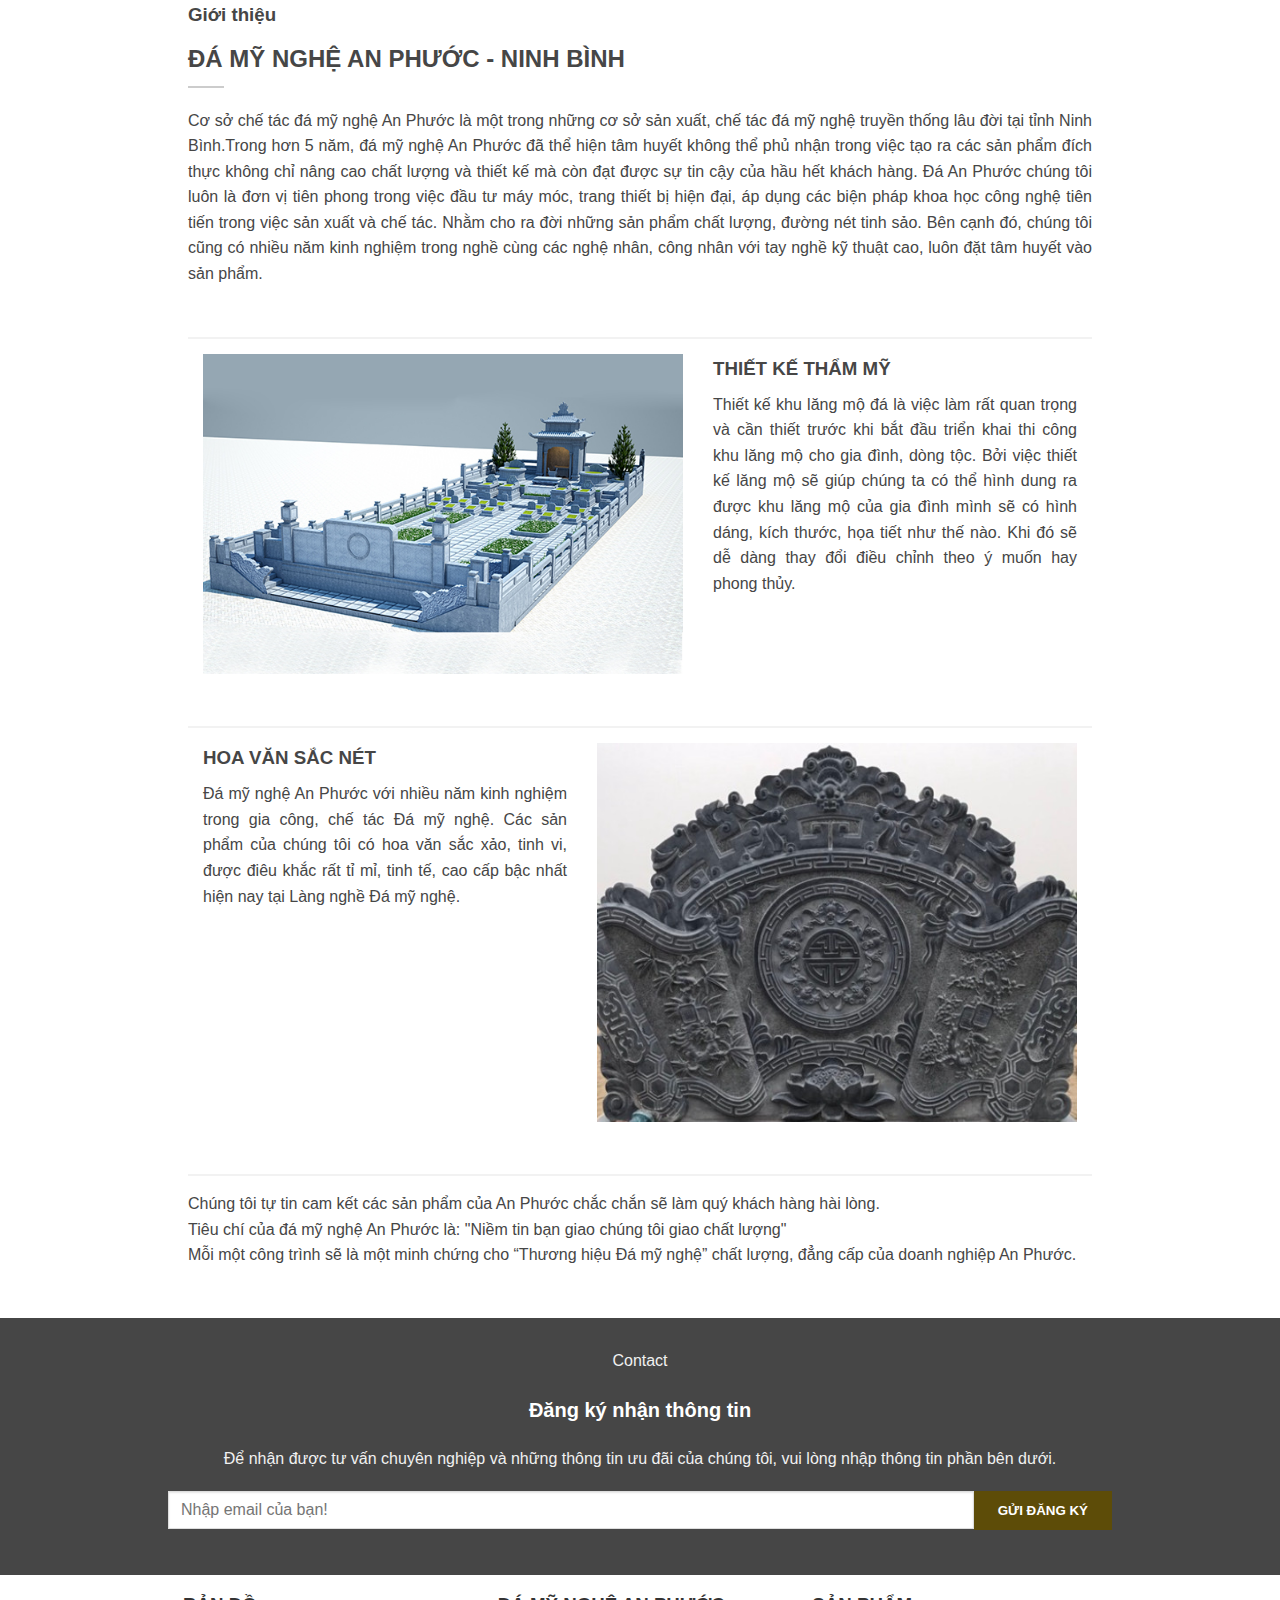
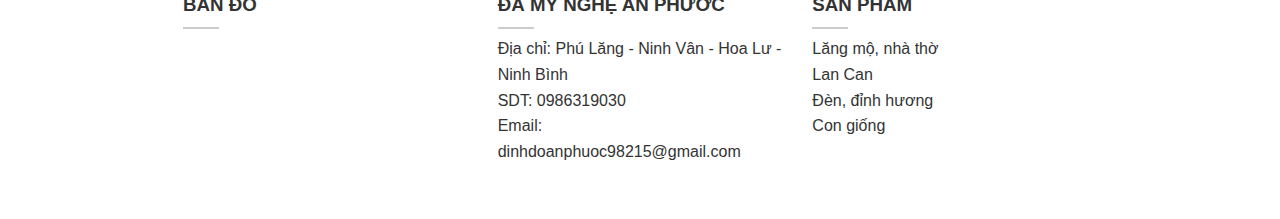
<file: about.html>
<!DOCTYPE html>
<html lang="en">
    <head>
        <meta charset="UTF-8">
        <meta http-equiv="X-UA-Compatible" content="IE=edge">
        <meta name="viewport" content="width=device-width, initial-scale=1.0">
        <link rel="stylesheet" href="./assets/css/style.css">
        <title>Giới thiệu</title>
    </head>
    <body>
        <!-- <div id="header2">
            <a><img src="./assets/img/logo.png" alt="logo"
                    class="img-logo"></a>

            <ul id="nav">
                <li><a href="#">Trang chủ</a></li>
                <li><a href="#about">Giới thiệu</a></li>
                <li><a href="#product">Sản phẩm</a>
                    <ul class="subnav">
                        <li><a href="#pd1">Lăng mộ, nhà thờ</a></li>
                        <li><a href="#pd2">Lan can</a></li>
                        <li><a href="#pd3">Đèn, đỉnh hương</a></li>
                        <li><a href="#pd4">Con giống</a></li>
                        <li><a href="#pd5">Sản phẩm khác</a></li>
                    </ul>
                </li>
                <li><a href="#material">Chất liệu</a></li>
                <li><a href="#construction">Công trình</a></li>
                <li><a href="#contact">Liên hệ</a></li>
            </ul>
        </div> -->
        <div class="content-main">
            <h3 class="title">Giới thiệu</h3>
            <h2>Đá mỹ nghệ An Phước - Ninh Bình</h2>
            <div class="line"></div>
            <p class="main-text">Cơ sở chế tác đá mỹ nghệ An Phước là
                một trong những cơ sở sản
                xuất, chế tác đá mỹ nghệ truyền thống lâu đời tại tỉnh Ninh
                Bình.Trong hơn 5 năm, đá mỹ nghệ An Phước đã thể hiện tâm huyết
                không thể phủ nhận trong việc tạo ra các sản phẩm đích thực
                không chỉ nâng cao chất lượng và thiết kế mà còn đạt được sự
                tin cậy của hầu hết khách hàng. Đá An Phước
                chúng tôi luôn là đơn vị tiên phong trong việc
                đầu tư máy móc, trang thiết bị hiện đại, áp dụng các biện pháp
                khoa học công nghệ tiên tiến trong việc
                sản xuất và chế tác. Nhằm cho ra đời những sản phẩm
                chất lượng, đường nét tinh sảo. Bên cạnh đó,
                chúng tôi cũng có nhiều
                năm kinh nghiệm trong nghề cùng các nghệ nhân, công nhân
                với tay nghề kỹ thuật cao, luôn đặt tâm huyết vào sản phẩm.
            </p>
            <hr>

            <div class="design">
                <div class="design-img">
                    <img src="./assets/img/about2.jpg" alt="thietke">
                </div>
                <div class="design-text">
                    <h3>Thiết kế thẩm mỹ</h3>
                    <p>Thiết kế khu lăng mộ đá là việc làm rất quan trọng và
                        cần thiết trước khi bắt đầu triển khai thi công khu lăng
                        mộ cho
                        gia đình, dòng tộc. Bởi việc thiết kế lăng mộ sẽ giúp
                        chúng ta có thể hình dung
                        ra được khu lăng mộ của gia đình mình sẽ có hình dáng,
                        kích thước,
                        họa tiết như thế nào. Khi đó sẽ dễ dàng thay đổi điều
                        chỉnh theo ý muốn
                        hay phong thủy.</p>
                </div>
            </div>
            <hr>

            <div class="design">
                <div class="design-text">
                    <h3>HOA VĂN SẮC NÉT</h3>
                    <p>Đá mỹ nghệ An Phước với nhiều năm kinh nghiệm trong gia
                        công, chế tác Đá mỹ nghệ. Các sản phẩm của chúng tôi có
                        hoa văn sắc xảo, tinh vi, được điêu khắc rất tỉ mỉ, tinh
                        tế, cao cấp bậc nhất hiện nay tại Làng nghề Đá mỹ nghệ.</p>
                </div>
                <div class="design-img">
                    <img src="./assets/img/about3.jpg" alt="hoavan">
                </div>
            </div>
            <hr>

            <p>Chúng tôi tự tin cam kết các sản phẩm của An Phước chắc chắn sẽ
                làm quý khách hàng hài lòng.</p>
            <p>Tiêu chí của đá mỹ nghệ An Phước là: "Niềm tin bạn giao chúng tôi giao chất lượng"
            </p>
            <p style="margin-bottom: 50px;">Mỗi một công trình sẽ là một minh chứng cho “Thương hiệu Đá mỹ
                nghệ”
                chất lượng, đẳng cấp của doanh nghiệp An Phước.</p>
           
        </div>
        <div id="contact">
            <div class="content-section">
                <p>Contact</p>
                <h3>Đăng ký nhận thông tin</h3>
                <p>Để nhận được tư vấn chuyên nghiệp và những thông tin
                    ưu
                    đãi của chúng tôi, vui lòng nhập thông tin phần bên
                    dưới.</p>
                <div class="mail">
                    <input type="email" name="your-email"
                        placeholder="Nhập email của bạn!">
                    <input type="submit" value="GỬI ĐĂNG KÝ"
                        class="btn">
                </div>
            </div>
        </div>
        <div id="footer">
            <div class="content-section list-footer">
                <div class="footer-item footer-map">
                    <h3>BẢN ĐỒ</h3>
                    <div class="line"></div>
                    <iframe
                        src="https://www.google.com/maps/embed?pb=!1m18!1m12!1m3!1d3744.717309676832!2d105.9430236147484!3d20.187492486460034!2m3!1f0!2f0!3f0!3m2!1i1024!2i768!4f13.1!3m3!1m2!1s0x31367aea99c1e7a9%3A0x17605ac348a42a9b!2zUGjDuiBMxINuZywgTmluaCBWw6JuLCBIb2EgTMawLCBOaW5oIELDrG5oLCBWaeG7h3QgTmFt!5e0!3m2!1svi!2s!4v1649755365843!5m2!1svi!2s"
                        style="border:0;"
                        allowfullscreen="" loading="lazy"
                        referrerpolicy="no-referrer-when-downgrade"></iframe>
                </div>
                <div class="footer-item footer-info">
                    <h3>ĐÁ MỸ NGHỆ AN PHƯỚC</h3>
                    <div class="line"></div>
                    <p>Địa chỉ: Phú Lăng - Ninh Vân - Hoa Lư - Ninh Bình</p>
                    <p>SDT: 0986319030</p>
                    <p>Email: dinhdoanphuoc98215@gmail.com</p>
                    <div class="socials-list">
                        <a href=""><i class="ti-facebook"></i></a>
                        <a href=""><i class="ti-instagram"></i></a>
                        <a href=""><i class="ti-youtube"></i></a>
                        <a href=""><i class="ti-pinterest"></i></a>
                        <a href=""><i class="ti-twitter-alt"></i></a>
                        <a href=""><i class="ti-linkedin"></i></a>
                    </div>
                </div>
                <div class="footer-item footer-page">
                    <h3>SẢN PHẨM</h3>
                    <div class="line"></div>
                    <p>Lăng mộ, nhà thờ</p>
                    <p>Lan Can</p>
                    <p>Đèn, đỉnh hương</p>
                    <p>Con giống</p>
                </div>
            </div>


        </div>
    </body>
</html>
</file>
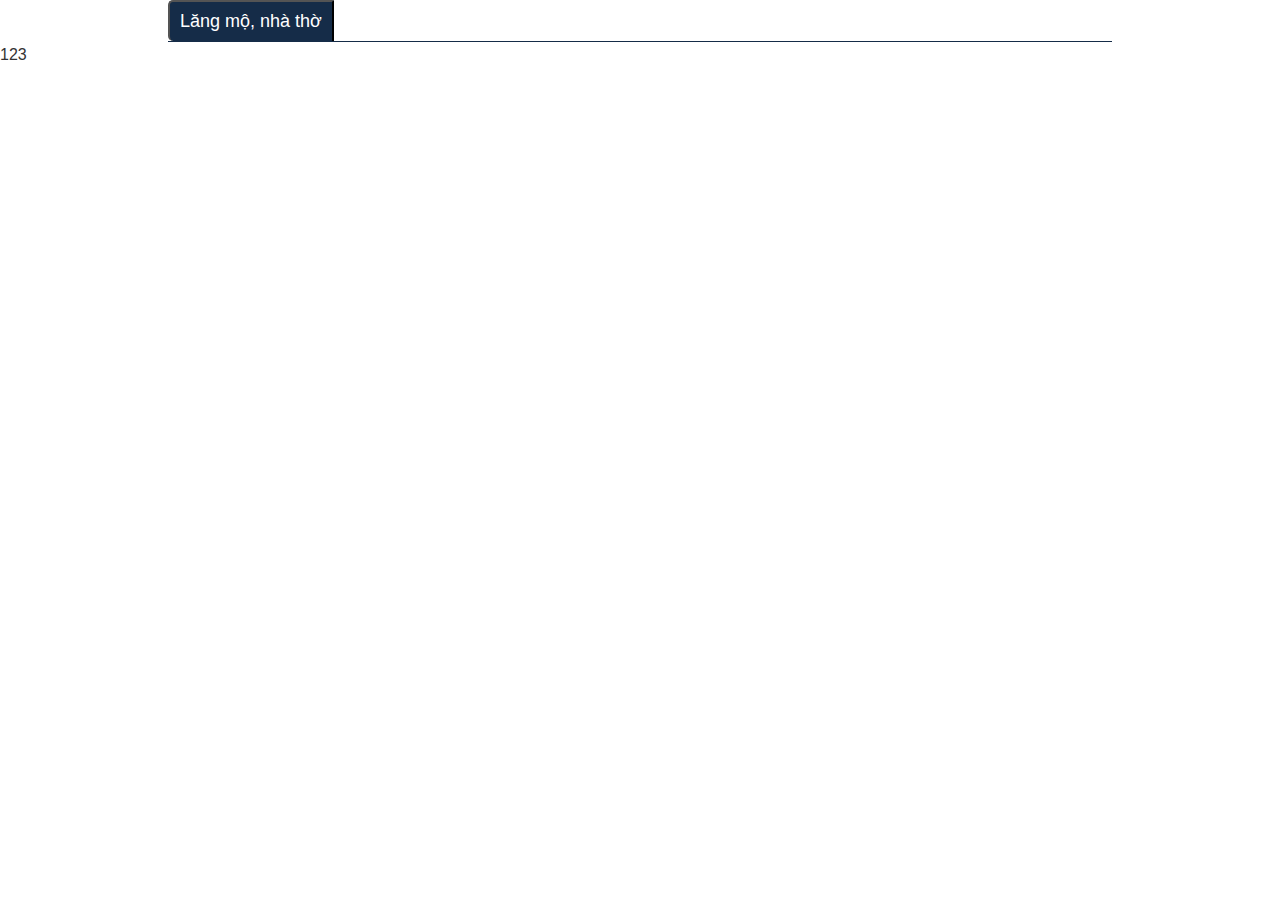
<file: more.html>
<!DOCTYPE html>
<html lang="en">
    <head>
        <meta charset="UTF-8">
        <meta http-equiv="X-UA-Compatible" content="IE=edge">
        <meta name="viewport" content="width=device-width, initial-scale=1.0">
        <title>Document</title>
        <link rel="stylesheet" href="./assets/css/style.css">
    </head>
    <body>
        <div class="more-main">
            <div class="sub-title">
                <button>Lăng mộ, nhà thờ</button>
            </div>
            <div class="more-item"></div>
        </div>

    </body>
</html>
123
</file>
<file: assets/fonts/themify-icons/demo-files/demo.css>
body {
	font: normal 1em/1.5em Arial, Helvetica, sans-serif;
	max-width: 90%;
	margin: 30px auto 0;
}
h1, h3 {
	font-weight: normal;
}
h3 {
	font-size: 1.4;
	text-transform: uppercase;
	letter-spacing: 1px;
}

.icon-section {
	margin: 0 0 3em;
	clear: both;
	overflow: hidden;
}
.icon-container {
	width: 240px; 
	padding: .7em 0;
	float: left; 
	position: relative;
	text-align: left;
}
.icon-container [class^="ti-"], 
.icon-container [class*=" ti-"] {
	color: #000;
	position: absolute;
	margin-top: 3px;
	transition: .3s;
}
.icon-container:hover [class^="ti-"],
.icon-container:hover [class*=" ti-"] {
	font-size: 2.2em;
	margin-top: -5px;
}
.icon-container:hover .icon-name {
	color: #000;
}
.icon-name {
	color: #aaa;
	margin-left: 35px;
	font-size: .8em;
	transition: .3s;
}
.icon-container:hover .icon-name {
	margin-left: 45px;
}
</file>
<file: assets/fonts/themify-icons/themify-icons.css>
@font-face {
	font-family: 'themify';
	src:url('fonts/themify.eot?-fvbane');
	src:url('fonts/themify.eot?#iefix-fvbane') format('embedded-opentype'),
		url('fonts/themify.woff?-fvbane') format('woff'),
		url('fonts/themify.ttf?-fvbane') format('truetype'),
		url('fonts/themify.svg?-fvbane#themify') format('svg');
	font-weight: normal;
	font-style: normal;
}

[class^="ti-"], [class*=" ti-"] {
	font-family: 'themify';
	speak: none;
	font-style: normal;
	font-weight: normal;
	font-variant: normal;
	text-transform: none;
	line-height: 1;

	/* Better Font Rendering =========== */
	-webkit-font-smoothing: antialiased;
	-moz-osx-font-smoothing: grayscale;
}

.ti-wand:before {
	content: "\e600";
}
.ti-volume:before {
	content: "\e601";
}
.ti-user:before {
	content: "\e602";
}
.ti-unlock:before {
	content: "\e603";
}
.ti-unlink:before {
	content: "\e604";
}
.ti-trash:before {
	content: "\e605";
}
.ti-thought:before {
	content: "\e606";
}
.ti-target:before {
	content: "\e607";
}
.ti-tag:before {
	content: "\e608";
}
.ti-tablet:before {
	content: "\e609";
}
.ti-star:before {
	content: "\e60a";
}
.ti-spray:before {
	content: "\e60b";
}
.ti-signal:before {
	content: "\e60c";
}
.ti-shopping-cart:before {
	content: "\e60d";
}
.ti-shopping-cart-full:before {
	content: "\e60e";
}
.ti-settings:before {
	content: "\e60f";
}
.ti-search:before {
	content: "\e610";
}
.ti-zoom-in:before {
	content: "\e611";
}
.ti-zoom-out:before {
	content: "\e612";
}
.ti-cut:before {
	content: "\e613";
}
.ti-ruler:before {
	content: "\e614";
}
.ti-ruler-pencil:before {
	content: "\e615";
}
.ti-ruler-alt:before {
	content: "\e616";
}
.ti-bookmark:before {
	content: "\e617";
}
.ti-bookmark-alt:before {
	content: "\e618";
}
.ti-reload:before {
	content: "\e619";
}
.ti-plus:before {
	content: "\e61a";
}
.ti-pin:before {
	content: "\e61b";
}
.ti-pencil:before {
	content: "\e61c";
}
.ti-pencil-alt:before {
	content: "\e61d";
}
.ti-paint-roller:before {
	content: "\e61e";
}
.ti-paint-bucket:before {
	content: "\e61f";
}
.ti-na:before {
	content: "\e620";
}
.ti-mobile:before {
	content: "\e621";
}
.ti-minus:before {
	content: "\e622";
}
.ti-medall:before {
	content: "\e623";
}
.ti-medall-alt:before {
	content: "\e624";
}
.ti-marker:before {
	content: "\e625";
}
.ti-marker-alt:before {
	content: "\e626";
}
.ti-arrow-up:before {
	content: "\e627";
}
.ti-arrow-right:before {
	content: "\e628";
}
.ti-arrow-left:before {
	content: "\e629";
}
.ti-arrow-down:before {
	content: "\e62a";
}
.ti-lock:before {
	content: "\e62b";
}
.ti-location-arrow:before {
	content: "\e62c";
}
.ti-link:before {
	content: "\e62d";
}
.ti-layout:before {
	content: "\e62e";
}
.ti-layers:before {
	content: "\e62f";
}
.ti-layers-alt:before {
	content: "\e630";
}
.ti-key:before {
	content: "\e631";
}
.ti-import:before {
	content: "\e632";
}
.ti-image:before {
	content: "\e633";
}
.ti-heart:before {
	content: "\e634";
}
.ti-heart-broken:before {
	content: "\e635";
}
.ti-hand-stop:before {
	content: "\e636";
}
.ti-hand-open:before {
	content: "\e637";
}
.ti-hand-drag:before {
	content: "\e638";
}
.ti-folder:before {
	content: "\e639";
}
.ti-flag:before {
	content: "\e63a";
}
.ti-flag-alt:before {
	content: "\e63b";
}
.ti-flag-alt-2:before {
	content: "\e63c";
}
.ti-eye:before {
	content: "\e63d";
}
.ti-export:before {
	content: "\e63e";
}
.ti-exchange-vertical:before {
	content: "\e63f";
}
.ti-desktop:before {
	content: "\e640";
}
.ti-cup:before {
	content: "\e641";
}
.ti-crown:before {
	content: "\e642";
}
.ti-comments:before {
	content: "\e643";
}
.ti-comment:before {
	content: "\e644";
}
.ti-comment-alt:before {
	content: "\e645";
}
.ti-close:before {
	content: "\e646";
}
.ti-clip:before {
	content: "\e647";
}
.ti-angle-up:before {
	content: "\e648";
}
.ti-angle-right:before {
	content: "\e649";
}
.ti-angle-left:before {
	content: "\e64a";
}
.ti-angle-down:before {
	content: "\e64b";
}
.ti-check:before {
	content: "\e64c";
}
.ti-check-box:before {
	content: "\e64d";
}
.ti-camera:before {
	content: "\e64e";
}
.ti-announcement:before {
	content: "\e64f";
}
.ti-brush:before {
	content: "\e650";
}
.ti-briefcase:before {
	content: "\e651";
}
.ti-bolt:before {
	content: "\e652";
}
.ti-bolt-alt:before {
	content: "\e653";
}
.ti-blackboard:before {
	content: "\e654";
}
.ti-bag:before {
	content: "\e655";
}
.ti-move:before {
	content: "\e656";
}
.ti-arrows-vertical:before {
	content: "\e657";
}
.ti-arrows-horizontal:before {
	content: "\e658";
}
.ti-fullscreen:before {
	content: "\e659";
}
.ti-arrow-top-right:before {
	content: "\e65a";
}
.ti-arrow-top-left:before {
	content: "\e65b";
}
.ti-arrow-circle-up:before {
	content: "\e65c";
}
.ti-arrow-circle-right:before {
	content: "\e65d";
}
.ti-arrow-circle-left:before {
	content: "\e65e";
}
.ti-arrow-circle-down:before {
	content: "\e65f";
}
.ti-angle-double-up:before {
	content: "\e660";
}
.ti-angle-double-right:before {
	content: "\e661";
}
.ti-angle-double-left:before {
	content: "\e662";
}
.ti-angle-double-down:before {
	content: "\e663";
}
.ti-zip:before {
	content: "\e664";
}
.ti-world:before {
	content: "\e665";
}
.ti-wheelchair:before {
	content: "\e666";
}
.ti-view-list:before {
	content: "\e667";
}
.ti-view-list-alt:before {
	content: "\e668";
}
.ti-view-grid:before {
	content: "\e669";
}
.ti-uppercase:before {
	content: "\e66a";
}
.ti-upload:before {
	content: "\e66b";
}
.ti-underline:before {
	content: "\e66c";
}
.ti-truck:before {
	content: "\e66d";
}
.ti-timer:before {
	content: "\e66e";
}
.ti-ticket:before {
	content: "\e66f";
}
.ti-thumb-up:before {
	content: "\e670";
}
.ti-thumb-down:before {
	content: "\e671";
}
.ti-text:before {
	content: "\e672";
}
.ti-stats-up:before {
	content: "\e673";
}
.ti-stats-down:before {
	content: "\e674";
}
.ti-split-v:before {
	content: "\e675";
}
.ti-split-h:before {
	content: "\e676";
}
.ti-smallcap:before {
	content: "\e677";
}
.ti-shine:before {
	content: "\e678";
}
.ti-shift-right:before {
	content: "\e679";
}
.ti-shift-left:before {
	content: "\e67a";
}
.ti-shield:before {
	content: "\e67b";
}
.ti-notepad:before {
	content: "\e67c";
}
.ti-server:before {
	content: "\e67d";
}
.ti-quote-right:before {
	content: "\e67e";
}
.ti-quote-left:before {
	content: "\e67f";
}
.ti-pulse:before {
	content: "\e680";
}
.ti-printer:before {
	content: "\e681";
}
.ti-power-off:before {
	content: "\e682";
}
.ti-plug:before {
	content: "\e683";
}
.ti-pie-chart:before {
	content: "\e684";
}
.ti-paragraph:before {
	content: "\e685";
}
.ti-panel:before {
	content: "\e686";
}
.ti-package:before {
	content: "\e687";
}
.ti-music:before {
	content: "\e688";
}
.ti-music-alt:before {
	content: "\e689";
}
.ti-mouse:before {
	content: "\e68a";
}
.ti-mouse-alt:before {
	content: "\e68b";
}
.ti-money:before {
	content: "\e68c";
}
.ti-microphone:before {
	content: "\e68d";
}
.ti-menu:before {
	content: "\e68e";
}
.ti-menu-alt:before {
	content: "\e68f";
}
.ti-map:before {
	content: "\e690";
}
.ti-map-alt:before {
	content: "\e691";
}
.ti-loop:before {
	content: "\e692";
}
.ti-location-pin:before {
	content: "\e693";
}
.ti-list:before {
	content: "\e694";
}
.ti-light-bulb:before {
	content: "\e695";
}
.ti-Italic:before {
	content: "\e696";
}
.ti-info:before {
	content: "\e697";
}
.ti-infinite:before {
	content: "\e698";
}
.ti-id-badge:before {
	content: "\e699";
}
.ti-hummer:before {
	content: "\e69a";
}
.ti-home:before {
	content: "\e69b";
}
.ti-help:before {
	content: "\e69c";
}
.ti-headphone:before {
	content: "\e69d";
}
.ti-harddrives:before {
	content: "\e69e";
}
.ti-harddrive:before {
	content: "\e69f";
}
.ti-gift:before {
	content: "\e6a0";
}
.ti-game:before {
	content: "\e6a1";
}
.ti-filter:before {
	content: "\e6a2";
}
.ti-files:before {
	content: "\e6a3";
}
.ti-file:before {
	content: "\e6a4";
}
.ti-eraser:before {
	content: "\e6a5";
}
.ti-envelope:before {
	content: "\e6a6";
}
.ti-download:before {
	content: "\e6a7";
}
.ti-direction:before {
	content: "\e6a8";
}
.ti-direction-alt:before {
	content: "\e6a9";
}
.ti-dashboard:before {
	content: "\e6aa";
}
.ti-control-stop:before {
	content: "\e6ab";
}
.ti-control-shuffle:before {
	content: "\e6ac";
}
.ti-control-play:before {
	content: "\e6ad";
}
.ti-control-pause:before {
	content: "\e6ae";
}
.ti-control-forward:before {
	content: "\e6af";
}
.ti-control-backward:before {
	content: "\e6b0";
}
.ti-cloud:before {
	content: "\e6b1";
}
.ti-cloud-up:before {
	content: "\e6b2";
}
.ti-cloud-down:before {
	content: "\e6b3";
}
.ti-clipboard:before {
	content: "\e6b4";
}
.ti-car:before {
	content: "\e6b5";
}
.ti-calendar:before {
	content: "\e6b6";
}
.ti-book:before {
	content: "\e6b7";
}
.ti-bell:before {
	content: "\e6b8";
}
.ti-basketball:before {
	content: "\e6b9";
}
.ti-bar-chart:before {
	content: "\e6ba";
}
.ti-bar-chart-alt:before {
	content: "\e6bb";
}
.ti-back-right:before {
	content: "\e6bc";
}
.ti-back-left:before {
	content: "\e6bd";
}
.ti-arrows-corner:before {
	content: "\e6be";
}
.ti-archive:before {
	content: "\e6bf";
}
.ti-anchor:before {
	content: "\e6c0";
}
.ti-align-right:before {
	content: "\e6c1";
}
.ti-align-left:before {
	content: "\e6c2";
}
.ti-align-justify:before {
	content: "\e6c3";
}
.ti-align-center:before {
	content: "\e6c4";
}
.ti-alert:before {
	content: "\e6c5";
}
.ti-alarm-clock:before {
	content: "\e6c6";
}
.ti-agenda:before {
	content: "\e6c7";
}
.ti-write:before {
	content: "\e6c8";
}
.ti-window:before {
	content: "\e6c9";
}
.ti-widgetized:before {
	content: "\e6ca";
}
.ti-widget:before {
	content: "\e6cb";
}
.ti-widget-alt:before {
	content: "\e6cc";
}
.ti-wallet:before {
	content: "\e6cd";
}
.ti-video-clapper:before {
	content: "\e6ce";
}
.ti-video-camera:before {
	content: "\e6cf";
}
.ti-vector:before {
	content: "\e6d0";
}
.ti-themify-logo:before {
	content: "\e6d1";
}
.ti-themify-favicon:before {
	content: "\e6d2";
}
.ti-themify-favicon-alt:before {
	content: "\e6d3";
}
.ti-support:before {
	content: "\e6d4";
}
.ti-stamp:before {
	content: "\e6d5";
}
.ti-split-v-alt:before {
	content: "\e6d6";
}
.ti-slice:before {
	content: "\e6d7";
}
.ti-shortcode:before {
	content: "\e6d8";
}
.ti-shift-right-alt:before {
	content: "\e6d9";
}
.ti-shift-left-alt:before {
	content: "\e6da";
}
.ti-ruler-alt-2:before {
	content: "\e6db";
}
.ti-receipt:before {
	content: "\e6dc";
}
.ti-pin2:before {
	content: "\e6dd";
}
.ti-pin-alt:before {
	content: "\e6de";
}
.ti-pencil-alt2:before {
	content: "\e6df";
}
.ti-palette:before {
	content: "\e6e0";
}
.ti-more:before {
	content: "\e6e1";
}
.ti-more-alt:before {
	content: "\e6e2";
}
.ti-microphone-alt:before {
	content: "\e6e3";
}
.ti-magnet:before {
	content: "\e6e4";
}
.ti-line-double:before {
	content: "\e6e5";
}
.ti-line-dotted:before {
	content: "\e6e6";
}
.ti-line-dashed:before {
	content: "\e6e7";
}
.ti-layout-width-full:before {
	content: "\e6e8";
}
.ti-layout-width-default:before {
	content: "\e6e9";
}
.ti-layout-width-default-alt:before {
	content: "\e6ea";
}
.ti-layout-tab:before {
	content: "\e6eb";
}
.ti-layout-tab-window:before {
	content: "\e6ec";
}
.ti-layout-tab-v:before {
	content: "\e6ed";
}
.ti-layout-tab-min:before {
	content: "\e6ee";
}
.ti-layout-slider:before {
	content: "\e6ef";
}
.ti-layout-slider-alt:before {
	content: "\e6f0";
}
.ti-layout-sidebar-right:before {
	content: "\e6f1";
}
.ti-layout-sidebar-none:before {
	content: "\e6f2";
}
.ti-layout-sidebar-left:before {
	content: "\e6f3";
}
.ti-layout-placeholder:before {
	content: "\e6f4";
}
.ti-layout-menu:before {
	content: "\e6f5";
}
.ti-layout-menu-v:before {
	content: "\e6f6";
}
.ti-layout-menu-separated:before {
	content: "\e6f7";
}
.ti-layout-menu-full:before {
	content: "\e6f8";
}
.ti-layout-media-right-alt:before {
	content: "\e6f9";
}
.ti-layout-media-right:before {
	content: "\e6fa";
}
.ti-layout-media-overlay:before {
	content: "\e6fb";
}
.ti-layout-media-overlay-alt:before {
	content: "\e6fc";
}
.ti-layout-media-overlay-alt-2:before {
	content: "\e6fd";
}
.ti-layout-media-left-alt:before {
	content: "\e6fe";
}
.ti-layout-media-left:before {
	content: "\e6ff";
}
.ti-layout-media-center-alt:before {
	content: "\e700";
}
.ti-layout-media-center:before {
	content: "\e701";
}
.ti-layout-list-thumb:before {
	content: "\e702";
}
.ti-layout-list-thumb-alt:before {
	content: "\e703";
}
.ti-layout-list-post:before {
	content: "\e704";
}
.ti-layout-list-large-image:before {
	content: "\e705";
}
.ti-layout-line-solid:before {
	content: "\e706";
}
.ti-layout-grid4:before {
	content: "\e707";
}
.ti-layout-grid3:before {
	content: "\e708";
}
.ti-layout-grid2:before {
	content: "\e709";
}
.ti-layout-grid2-thumb:before {
	content: "\e70a";
}
.ti-layout-cta-right:before {
	content: "\e70b";
}
.ti-layout-cta-left:before {
	content: "\e70c";
}
.ti-layout-cta-center:before {
	content: "\e70d";
}
.ti-layout-cta-btn-right:before {
	content: "\e70e";
}
.ti-layout-cta-btn-left:before {
	content: "\e70f";
}
.ti-layout-column4:before {
	content: "\e710";
}
.ti-layout-column3:before {
	content: "\e711";
}
.ti-layout-column2:before {
	content: "\e712";
}
.ti-layout-accordion-separated:before {
	content: "\e713";
}
.ti-layout-accordion-merged:before {
	content: "\e714";
}
.ti-layout-accordion-list:before {
	content: "\e715";
}
.ti-ink-pen:before {
	content: "\e716";
}
.ti-info-alt:before {
	content: "\e717";
}
.ti-help-alt:before {
	content: "\e718";
}
.ti-headphone-alt:before {
	content: "\e719";
}
.ti-hand-point-up:before {
	content: "\e71a";
}
.ti-hand-point-right:before {
	content: "\e71b";
}
.ti-hand-point-left:before {
	content: "\e71c";
}
.ti-hand-point-down:before {
	content: "\e71d";
}
.ti-gallery:before {
	content: "\e71e";
}
.ti-face-smile:before {
	content: "\e71f";
}
.ti-face-sad:before {
	content: "\e720";
}
.ti-credit-card:before {
	content: "\e721";
}
.ti-control-skip-forward:before {
	content: "\e722";
}
.ti-control-skip-backward:before {
	content: "\e723";
}
.ti-control-record:before {
	content: "\e724";
}
.ti-control-eject:before {
	content: "\e725";
}
.ti-comments-smiley:before {
	content: "\e726";
}
.ti-brush-alt:before {
	content: "\e727";
}
.ti-youtube:before {
	content: "\e728";
}
.ti-vimeo:before {
	content: "\e729";
}
.ti-twitter:before {
	content: "\e72a";
}
.ti-time:before {
	content: "\e72b";
}
.ti-tumblr:before {
	content: "\e72c";
}
.ti-skype:before {
	content: "\e72d";
}
.ti-share:before {
	content: "\e72e";
}
.ti-share-alt:before {
	content: "\e72f";
}
.ti-rocket:before {
	content: "\e730";
}
.ti-pinterest:before {
	content: "\e731";
}
.ti-new-window:before {
	content: "\e732";
}
.ti-microsoft:before {
	content: "\e733";
}
.ti-list-ol:before {
	content: "\e734";
}
.ti-linkedin:before {
	content: "\e735";
}
.ti-layout-sidebar-2:before {
	content: "\e736";
}
.ti-layout-grid4-alt:before {
	content: "\e737";
}
.ti-layout-grid3-alt:before {
	content: "\e738";
}
.ti-layout-grid2-alt:before {
	content: "\e739";
}
.ti-layout-column4-alt:before {
	content: "\e73a";
}
.ti-layout-column3-alt:before {
	content: "\e73b";
}
.ti-layout-column2-alt:before {
	content: "\e73c";
}
.ti-instagram:before {
	content: "\e73d";
}
.ti-google:before {
	content: "\e73e";
}
.ti-github:before {
	content: "\e73f";
}
.ti-flickr:before {
	content: "\e740";
}
.ti-facebook:before {
	content: "\e741";
}
.ti-dropbox:before {
	content: "\e742";
}
.ti-dribbble:before {
	content: "\e743";
}
.ti-apple:before {
	content: "\e744";
}
.ti-android:before {
	content: "\e745";
}
.ti-save:before {
	content: "\e746";
}
.ti-save-alt:before {
	content: "\e747";
}
.ti-yahoo:before {
	content: "\e748";
}
.ti-wordpress:before {
	content: "\e749";
}
.ti-vimeo-alt:before {
	content: "\e74a";
}
.ti-twitter-alt:before {
	content: "\e74b";
}
.ti-tumblr-alt:before {
	content: "\e74c";
}
.ti-trello:before {
	content: "\e74d";
}
.ti-stack-overflow:before {
	content: "\e74e";
}
.ti-soundcloud:before {
	content: "\e74f";
}
.ti-sharethis:before {
	content: "\e750";
}
.ti-sharethis-alt:before {
	content: "\e751";
}
.ti-reddit:before {
	content: "\e752";
}
.ti-pinterest-alt:before {
	content: "\e753";
}
.ti-microsoft-alt:before {
	content: "\e754";
}
.ti-linux:before {
	content: "\e755";
}
.ti-jsfiddle:before {
	content: "\e756";
}
.ti-joomla:before {
	content: "\e757";
}
.ti-html5:before {
	content: "\e758";
}
.ti-flickr-alt:before {
	content: "\e759";
}
.ti-email:before {
	content: "\e75a";
}
.ti-drupal:before {
	content: "\e75b";
}
.ti-dropbox-alt:before {
	content: "\e75c";
}
.ti-css3:before {
	content: "\e75d";
}
.ti-rss:before {
	content: "\e75e";
}
.ti-rss-alt:before {
	content: "\e75f";
}
</file>
<file: assets/fonts/themify-icons/ie7/ie7.css>
.ti-wand {
	*zoom: expression(this.runtimeStyle['zoom'] = '1', this.innerHTML = '&#xe600;');
}
.ti-volume {
	*zoom: expression(this.runtimeStyle['zoom'] = '1', this.innerHTML = '&#xe601;');
}
.ti-user {
	*zoom: expression(this.runtimeStyle['zoom'] = '1', this.innerHTML = '&#xe602;');
}
.ti-unlock {
	*zoom: expression(this.runtimeStyle['zoom'] = '1', this.innerHTML = '&#xe603;');
}
.ti-unlink {
	*zoom: expression(this.runtimeStyle['zoom'] = '1', this.innerHTML = '&#xe604;');
}
.ti-trash {
	*zoom: expression(this.runtimeStyle['zoom'] = '1', this.innerHTML = '&#xe605;');
}
.ti-thought {
	*zoom: expression(this.runtimeStyle['zoom'] = '1', this.innerHTML = '&#xe606;');
}
.ti-target {
	*zoom: expression(this.runtimeStyle['zoom'] = '1', this.innerHTML = '&#xe607;');
}
.ti-tag {
	*zoom: expression(this.runtimeStyle['zoom'] = '1', this.innerHTML = '&#xe608;');
}
.ti-tablet {
	*zoom: expression(this.runtimeStyle['zoom'] = '1', this.innerHTML = '&#xe609;');
}
.ti-star {
	*zoom: expression(this.runtimeStyle['zoom'] = '1', this.innerHTML = '&#xe60a;');
}
.ti-spray {
	*zoom: expression(this.runtimeStyle['zoom'] = '1', this.innerHTML = '&#xe60b;');
}
.ti-signal {
	*zoom: expression(this.runtimeStyle['zoom'] = '1', this.innerHTML = '&#xe60c;');
}
.ti-shopping-cart {
	*zoom: expression(this.runtimeStyle['zoom'] = '1', this.innerHTML = '&#xe60d;');
}
.ti-shopping-cart-full {
	*zoom: expression(this.runtimeStyle['zoom'] = '1', this.innerHTML = '&#xe60e;');
}
.ti-settings {
	*zoom: expression(this.runtimeStyle['zoom'] = '1', this.innerHTML = '&#xe60f;');
}
.ti-search {
	*zoom: expression(this.runtimeStyle['zoom'] = '1', this.innerHTML = '&#xe610;');
}
.ti-zoom-in {
	*zoom: expression(this.runtimeStyle['zoom'] = '1', this.innerHTML = '&#xe611;');
}
.ti-zoom-out {
	*zoom: expression(this.runtimeStyle['zoom'] = '1', this.innerHTML = '&#xe612;');
}
.ti-cut {
	*zoom: expression(this.runtimeStyle['zoom'] = '1', this.innerHTML = '&#xe613;');
}
.ti-ruler {
	*zoom: expression(this.runtimeStyle['zoom'] = '1', this.innerHTML = '&#xe614;');
}
.ti-ruler-pencil {
	*zoom: expression(this.runtimeStyle['zoom'] = '1', this.innerHTML = '&#xe615;');
}
.ti-ruler-alt {
	*zoom: expression(this.runtimeStyle['zoom'] = '1', this.innerHTML = '&#xe616;');
}
.ti-bookmark {
	*zoom: expression(this.runtimeStyle['zoom'] = '1', this.innerHTML = '&#xe617;');
}
.ti-bookmark-alt {
	*zoom: expression(this.runtimeStyle['zoom'] = '1', this.innerHTML = '&#xe618;');
}
.ti-reload {
	*zoom: expression(this.runtimeStyle['zoom'] = '1', this.innerHTML = '&#xe619;');
}
.ti-plus {
	*zoom: expression(this.runtimeStyle['zoom'] = '1', this.innerHTML = '&#xe61a;');
}
.ti-pin {
	*zoom: expression(this.runtimeStyle['zoom'] = '1', this.innerHTML = '&#xe61b;');
}
.ti-pencil {
	*zoom: expression(this.runtimeStyle['zoom'] = '1', this.innerHTML = '&#xe61c;');
}
.ti-pencil-alt {
	*zoom: expression(this.runtimeStyle['zoom'] = '1', this.innerHTML = '&#xe61d;');
}
.ti-paint-roller {
	*zoom: expression(this.runtimeStyle['zoom'] = '1', this.innerHTML = '&#xe61e;');
}
.ti-paint-bucket {
	*zoom: expression(this.runtimeStyle['zoom'] = '1', this.innerHTML = '&#xe61f;');
}
.ti-na {
	*zoom: expression(this.runtimeStyle['zoom'] = '1', this.innerHTML = '&#xe620;');
}
.ti-mobile {
	*zoom: expression(this.runtimeStyle['zoom'] = '1', this.innerHTML = '&#xe621;');
}
.ti-minus {
	*zoom: expression(this.runtimeStyle['zoom'] = '1', this.innerHTML = '&#xe622;');
}
.ti-medall {
	*zoom: expression(this.runtimeStyle['zoom'] = '1', this.innerHTML = '&#xe623;');
}
.ti-medall-alt {
	*zoom: expression(this.runtimeStyle['zoom'] = '1', this.innerHTML = '&#xe624;');
}
.ti-marker {
	*zoom: expression(this.runtimeStyle['zoom'] = '1', this.innerHTML = '&#xe625;');
}
.ti-marker-alt {
	*zoom: expression(this.runtimeStyle['zoom'] = '1', this.innerHTML = '&#xe626;');
}
.ti-arrow-up {
	*zoom: expression(this.runtimeStyle['zoom'] = '1', this.innerHTML = '&#xe627;');
}
.ti-arrow-right {
	*zoom: expression(this.runtimeStyle['zoom'] = '1', this.innerHTML = '&#xe628;');
}
.ti-arrow-left {
	*zoom: expression(this.runtimeStyle['zoom'] = '1', this.innerHTML = '&#xe629;');
}
.ti-arrow-down {
	*zoom: expression(this.runtimeStyle['zoom'] = '1', this.innerHTML = '&#xe62a;');
}
.ti-lock {
	*zoom: expression(this.runtimeStyle['zoom'] = '1', this.innerHTML = '&#xe62b;');
}
.ti-location-arrow {
	*zoom: expression(this.runtimeStyle['zoom'] = '1', this.innerHTML = '&#xe62c;');
}
.ti-link {
	*zoom: expression(this.runtimeStyle['zoom'] = '1', this.innerHTML = '&#xe62d;');
}
.ti-layout {
	*zoom: expression(this.runtimeStyle['zoom'] = '1', this.innerHTML = '&#xe62e;');
}
.ti-layers {
	*zoom: expression(this.runtimeStyle['zoom'] = '1', this.innerHTML = '&#xe62f;');
}
.ti-layers-alt {
	*zoom: expression(this.runtimeStyle['zoom'] = '1', this.innerHTML = '&#xe630;');
}
.ti-key {
	*zoom: expression(this.runtimeStyle['zoom'] = '1', this.innerHTML = '&#xe631;');
}
.ti-import {
	*zoom: expression(this.runtimeStyle['zoom'] = '1', this.innerHTML = '&#xe632;');
}
.ti-image {
	*zoom: expression(this.runtimeStyle['zoom'] = '1', this.innerHTML = '&#xe633;');
}
.ti-heart {
	*zoom: expression(this.runtimeStyle['zoom'] = '1', this.innerHTML = '&#xe634;');
}
.ti-heart-broken {
	*zoom: expression(this.runtimeStyle['zoom'] = '1', this.innerHTML = '&#xe635;');
}
.ti-hand-stop {
	*zoom: expression(this.runtimeStyle['zoom'] = '1', this.innerHTML = '&#xe636;');
}
.ti-hand-open {
	*zoom: expression(this.runtimeStyle['zoom'] = '1', this.innerHTML = '&#xe637;');
}
.ti-hand-drag {
	*zoom: expression(this.runtimeStyle['zoom'] = '1', this.innerHTML = '&#xe638;');
}
.ti-folder {
	*zoom: expression(this.runtimeStyle['zoom'] = '1', this.innerHTML = '&#xe639;');
}
.ti-flag {
	*zoom: expression(this.runtimeStyle['zoom'] = '1', this.innerHTML = '&#xe63a;');
}
.ti-flag-alt {
	*zoom: expression(this.runtimeStyle['zoom'] = '1', this.innerHTML = '&#xe63b;');
}
.ti-flag-alt-2 {
	*zoom: expression(this.runtimeStyle['zoom'] = '1', this.innerHTML = '&#xe63c;');
}
.ti-eye {
	*zoom: expression(this.runtimeStyle['zoom'] = '1', this.innerHTML = '&#xe63d;');
}
.ti-export {
	*zoom: expression(this.runtimeStyle['zoom'] = '1', this.innerHTML = '&#xe63e;');
}
.ti-exchange-vertical {
	*zoom: expression(this.runtimeStyle['zoom'] = '1', this.innerHTML = '&#xe63f;');
}
.ti-desktop {
	*zoom: expression(this.runtimeStyle['zoom'] = '1', this.innerHTML = '&#xe640;');
}
.ti-cup {
	*zoom: expression(this.runtimeStyle['zoom'] = '1', this.innerHTML = '&#xe641;');
}
.ti-crown {
	*zoom: expression(this.runtimeStyle['zoom'] = '1', this.innerHTML = '&#xe642;');
}
.ti-comments {
	*zoom: expression(this.runtimeStyle['zoom'] = '1', this.innerHTML = '&#xe643;');
}
.ti-comment {
	*zoom: expression(this.runtimeStyle['zoom'] = '1', this.innerHTML = '&#xe644;');
}
.ti-comment-alt {
	*zoom: expression(this.runtimeStyle['zoom'] = '1', this.innerHTML = '&#xe645;');
}
.ti-close {
	*zoom: expression(this.runtimeStyle['zoom'] = '1', this.innerHTML = '&#xe646;');
}
.ti-clip {
	*zoom: expression(this.runtimeStyle['zoom'] = '1', this.innerHTML = '&#xe647;');
}
.ti-angle-up {
	*zoom: expression(this.runtimeStyle['zoom'] = '1', this.innerHTML = '&#xe648;');
}
.ti-angle-right {
	*zoom: expression(this.runtimeStyle['zoom'] = '1', this.innerHTML = '&#xe649;');
}
.ti-angle-left {
	*zoom: expression(this.runtimeStyle['zoom'] = '1', this.innerHTML = '&#xe64a;');
}
.ti-angle-down {
	*zoom: expression(this.runtimeStyle['zoom'] = '1', this.innerHTML = '&#xe64b;');
}
.ti-check {
	*zoom: expression(this.runtimeStyle['zoom'] = '1', this.innerHTML = '&#xe64c;');
}
.ti-check-box {
	*zoom: expression(this.runtimeStyle['zoom'] = '1', this.innerHTML = '&#xe64d;');
}
.ti-camera {
	*zoom: expression(this.runtimeStyle['zoom'] = '1', this.innerHTML = '&#xe64e;');
}
.ti-announcement {
	*zoom: expression(this.runtimeStyle['zoom'] = '1', this.innerHTML = '&#xe64f;');
}
.ti-brush {
	*zoom: expression(this.runtimeStyle['zoom'] = '1', this.innerHTML = '&#xe650;');
}
.ti-briefcase {
	*zoom: expression(this.runtimeStyle['zoom'] = '1', this.innerHTML = '&#xe651;');
}
.ti-bolt {
	*zoom: expression(this.runtimeStyle['zoom'] = '1', this.innerHTML = '&#xe652;');
}
.ti-bolt-alt {
	*zoom: expression(this.runtimeStyle['zoom'] = '1', this.innerHTML = '&#xe653;');
}
.ti-blackboard {
	*zoom: expression(this.runtimeStyle['zoom'] = '1', this.innerHTML = '&#xe654;');
}
.ti-bag {
	*zoom: expression(this.runtimeStyle['zoom'] = '1', this.innerHTML = '&#xe655;');
}
.ti-move {
	*zoom: expression(this.runtimeStyle['zoom'] = '1', this.innerHTML = '&#xe656;');
}
.ti-arrows-vertical {
	*zoom: expression(this.runtimeStyle['zoom'] = '1', this.innerHTML = '&#xe657;');
}
.ti-arrows-horizontal {
	*zoom: expression(this.runtimeStyle['zoom'] = '1', this.innerHTML = '&#xe658;');
}
.ti-fullscreen {
	*zoom: expression(this.runtimeStyle['zoom'] = '1', this.innerHTML = '&#xe659;');
}
.ti-arrow-top-right {
	*zoom: expression(this.runtimeStyle['zoom'] = '1', this.innerHTML = '&#xe65a;');
}
.ti-arrow-top-left {
	*zoom: expression(this.runtimeStyle['zoom'] = '1', this.innerHTML = '&#xe65b;');
}
.ti-arrow-circle-up {
	*zoom: expression(this.runtimeStyle['zoom'] = '1', this.innerHTML = '&#xe65c;');
}
.ti-arrow-circle-right {
	*zoom: expression(this.runtimeStyle['zoom'] = '1', this.innerHTML = '&#xe65d;');
}
.ti-arrow-circle-left {
	*zoom: expression(this.runtimeStyle['zoom'] = '1', this.innerHTML = '&#xe65e;');
}
.ti-arrow-circle-down {
	*zoom: expression(this.runtimeStyle['zoom'] = '1', this.innerHTML = '&#xe65f;');
}
.ti-angle-double-up {
	*zoom: expression(this.runtimeStyle['zoom'] = '1', this.innerHTML = '&#xe660;');
}
.ti-angle-double-right {
	*zoom: expression(this.runtimeStyle['zoom'] = '1', this.innerHTML = '&#xe661;');
}
.ti-angle-double-left {
	*zoom: expression(this.runtimeStyle['zoom'] = '1', this.innerHTML = '&#xe662;');
}
.ti-angle-double-down {
	*zoom: expression(this.runtimeStyle['zoom'] = '1', this.innerHTML = '&#xe663;');
}
.ti-zip {
	*zoom: expression(this.runtimeStyle['zoom'] = '1', this.innerHTML = '&#xe664;');
}
.ti-world {
	*zoom: expression(this.runtimeStyle['zoom'] = '1', this.innerHTML = '&#xe665;');
}
.ti-wheelchair {
	*zoom: expression(this.runtimeStyle['zoom'] = '1', this.innerHTML = '&#xe666;');
}
.ti-view-list {
	*zoom: expression(this.runtimeStyle['zoom'] = '1', this.innerHTML = '&#xe667;');
}
.ti-view-list-alt {
	*zoom: expression(this.runtimeStyle['zoom'] = '1', this.innerHTML = '&#xe668;');
}
.ti-view-grid {
	*zoom: expression(this.runtimeStyle['zoom'] = '1', this.innerHTML = '&#xe669;');
}
.ti-uppercase {
	*zoom: expression(this.runtimeStyle['zoom'] = '1', this.innerHTML = '&#xe66a;');
}
.ti-upload {
	*zoom: expression(this.runtimeStyle['zoom'] = '1', this.innerHTML = '&#xe66b;');
}
.ti-underline {
	*zoom: expression(this.runtimeStyle['zoom'] = '1', this.innerHTML = '&#xe66c;');
}
.ti-truck {
	*zoom: expression(this.runtimeStyle['zoom'] = '1', this.innerHTML = '&#xe66d;');
}
.ti-timer {
	*zoom: expression(this.runtimeStyle['zoom'] = '1', this.innerHTML = '&#xe66e;');
}
.ti-ticket {
	*zoom: expression(this.runtimeStyle['zoom'] = '1', this.innerHTML = '&#xe66f;');
}
.ti-thumb-up {
	*zoom: expression(this.runtimeStyle['zoom'] = '1', this.innerHTML = '&#xe670;');
}
.ti-thumb-down {
	*zoom: expression(this.runtimeStyle['zoom'] = '1', this.innerHTML = '&#xe671;');
}
.ti-text {
	*zoom: expression(this.runtimeStyle['zoom'] = '1', this.innerHTML = '&#xe672;');
}
.ti-stats-up {
	*zoom: expression(this.runtimeStyle['zoom'] = '1', this.innerHTML = '&#xe673;');
}
.ti-stats-down {
	*zoom: expression(this.runtimeStyle['zoom'] = '1', this.innerHTML = '&#xe674;');
}
.ti-split-v {
	*zoom: expression(this.runtimeStyle['zoom'] = '1', this.innerHTML = '&#xe675;');
}
.ti-split-h {
	*zoom: expression(this.runtimeStyle['zoom'] = '1', this.innerHTML = '&#xe676;');
}
.ti-smallcap {
	*zoom: expression(this.runtimeStyle['zoom'] = '1', this.innerHTML = '&#xe677;');
}
.ti-shine {
	*zoom: expression(this.runtimeStyle['zoom'] = '1', this.innerHTML = '&#xe678;');
}
.ti-shift-right {
	*zoom: expression(this.runtimeStyle['zoom'] = '1', this.innerHTML = '&#xe679;');
}
.ti-shift-left {
	*zoom: expression(this.runtimeStyle['zoom'] = '1', this.innerHTML = '&#xe67a;');
}
.ti-shield {
	*zoom: expression(this.runtimeStyle['zoom'] = '1', this.innerHTML = '&#xe67b;');
}
.ti-notepad {
	*zoom: expression(this.runtimeStyle['zoom'] = '1', this.innerHTML = '&#xe67c;');
}
.ti-server {
	*zoom: expression(this.runtimeStyle['zoom'] = '1', this.innerHTML = '&#xe67d;');
}
.ti-quote-right {
	*zoom: expression(this.runtimeStyle['zoom'] = '1', this.innerHTML = '&#xe67e;');
}
.ti-quote-left {
	*zoom: expression(this.runtimeStyle['zoom'] = '1', this.innerHTML = '&#xe67f;');
}
.ti-pulse {
	*zoom: expression(this.runtimeStyle['zoom'] = '1', this.innerHTML = '&#xe680;');
}
.ti-printer {
	*zoom: expression(this.runtimeStyle['zoom'] = '1', this.innerHTML = '&#xe681;');
}
.ti-power-off {
	*zoom: expression(this.runtimeStyle['zoom'] = '1', this.innerHTML = '&#xe682;');
}
.ti-plug {
	*zoom: expression(this.runtimeStyle['zoom'] = '1', this.innerHTML = '&#xe683;');
}
.ti-pie-chart {
	*zoom: expression(this.runtimeStyle['zoom'] = '1', this.innerHTML = '&#xe684;');
}
.ti-paragraph {
	*zoom: expression(this.runtimeStyle['zoom'] = '1', this.innerHTML = '&#xe685;');
}
.ti-panel {
	*zoom: expression(this.runtimeStyle['zoom'] = '1', this.innerHTML = '&#xe686;');
}
.ti-package {
	*zoom: expression(this.runtimeStyle['zoom'] = '1', this.innerHTML = '&#xe687;');
}
.ti-music {
	*zoom: expression(this.runtimeStyle['zoom'] = '1', this.innerHTML = '&#xe688;');
}
.ti-music-alt {
	*zoom: expression(this.runtimeStyle['zoom'] = '1', this.innerHTML = '&#xe689;');
}
.ti-mouse {
	*zoom: expression(this.runtimeStyle['zoom'] = '1', this.innerHTML = '&#xe68a;');
}
.ti-mouse-alt {
	*zoom: expression(this.runtimeStyle['zoom'] = '1', this.innerHTML = '&#xe68b;');
}
.ti-money {
	*zoom: expression(this.runtimeStyle['zoom'] = '1', this.innerHTML = '&#xe68c;');
}
.ti-microphone {
	*zoom: expression(this.runtimeStyle['zoom'] = '1', this.innerHTML = '&#xe68d;');
}
.ti-menu {
	*zoom: expression(this.runtimeStyle['zoom'] = '1', this.innerHTML = '&#xe68e;');
}
.ti-menu-alt {
	*zoom: expression(this.runtimeStyle['zoom'] = '1', this.innerHTML = '&#xe68f;');
}
.ti-map {
	*zoom: expression(this.runtimeStyle['zoom'] = '1', this.innerHTML = '&#xe690;');
}
.ti-map-alt {
	*zoom: expression(this.runtimeStyle['zoom'] = '1', this.innerHTML = '&#xe691;');
}
.ti-loop {
	*zoom: expression(this.runtimeStyle['zoom'] = '1', this.innerHTML = '&#xe692;');
}
.ti-location-pin {
	*zoom: expression(this.runtimeStyle['zoom'] = '1', this.innerHTML = '&#xe693;');
}
.ti-list {
	*zoom: expression(this.runtimeStyle['zoom'] = '1', this.innerHTML = '&#xe694;');
}
.ti-light-bulb {
	*zoom: expression(this.runtimeStyle['zoom'] = '1', this.innerHTML = '&#xe695;');
}
.ti-Italic {
	*zoom: expression(this.runtimeStyle['zoom'] = '1', this.innerHTML = '&#xe696;');
}
.ti-info {
	*zoom: expression(this.runtimeStyle['zoom'] = '1', this.innerHTML = '&#xe697;');
}
.ti-infinite {
	*zoom: expression(this.runtimeStyle['zoom'] = '1', this.innerHTML = '&#xe698;');
}
.ti-id-badge {
	*zoom: expression(this.runtimeStyle['zoom'] = '1', this.innerHTML = '&#xe699;');
}
.ti-hummer {
	*zoom: expression(this.runtimeStyle['zoom'] = '1', this.innerHTML = '&#xe69a;');
}
.ti-home {
	*zoom: expression(this.runtimeStyle['zoom'] = '1', this.innerHTML = '&#xe69b;');
}
.ti-help {
	*zoom: expression(this.runtimeStyle['zoom'] = '1', this.innerHTML = '&#xe69c;');
}
.ti-headphone {
	*zoom: expression(this.runtimeStyle['zoom'] = '1', this.innerHTML = '&#xe69d;');
}
.ti-harddrives {
	*zoom: expression(this.runtimeStyle['zoom'] = '1', this.innerHTML = '&#xe69e;');
}
.ti-harddrive {
	*zoom: expression(this.runtimeStyle['zoom'] = '1', this.innerHTML = '&#xe69f;');
}
.ti-gift {
	*zoom: expression(this.runtimeStyle['zoom'] = '1', this.innerHTML = '&#xe6a0;');
}
.ti-game {
	*zoom: expression(this.runtimeStyle['zoom'] = '1', this.innerHTML = '&#xe6a1;');
}
.ti-filter {
	*zoom: expression(this.runtimeStyle['zoom'] = '1', this.innerHTML = '&#xe6a2;');
}
.ti-files {
	*zoom: expression(this.runtimeStyle['zoom'] = '1', this.innerHTML = '&#xe6a3;');
}
.ti-file {
	*zoom: expression(this.runtimeStyle['zoom'] = '1', this.innerHTML = '&#xe6a4;');
}
.ti-eraser {
	*zoom: expression(this.runtimeStyle['zoom'] = '1', this.innerHTML = '&#xe6a5;');
}
.ti-envelope {
	*zoom: expression(this.runtimeStyle['zoom'] = '1', this.innerHTML = '&#xe6a6;');
}
.ti-download {
	*zoom: expression(this.runtimeStyle['zoom'] = '1', this.innerHTML = '&#xe6a7;');
}
.ti-direction {
	*zoom: expression(this.runtimeStyle['zoom'] = '1', this.innerHTML = '&#xe6a8;');
}
.ti-direction-alt {
	*zoom: expression(this.runtimeStyle['zoom'] = '1', this.innerHTML = '&#xe6a9;');
}
.ti-dashboard {
	*zoom: expression(this.runtimeStyle['zoom'] = '1', this.innerHTML = '&#xe6aa;');
}
.ti-control-stop {
	*zoom: expression(this.runtimeStyle['zoom'] = '1', this.innerHTML = '&#xe6ab;');
}
.ti-control-shuffle {
	*zoom: expression(this.runtimeStyle['zoom'] = '1', this.innerHTML = '&#xe6ac;');
}
.ti-control-play {
	*zoom: expression(this.runtimeStyle['zoom'] = '1', this.innerHTML = '&#xe6ad;');
}
.ti-control-pause {
	*zoom: expression(this.runtimeStyle['zoom'] = '1', this.innerHTML = '&#xe6ae;');
}
.ti-control-forward {
	*zoom: expression(this.runtimeStyle['zoom'] = '1', this.innerHTML = '&#xe6af;');
}
.ti-control-backward {
	*zoom: expression(this.runtimeStyle['zoom'] = '1', this.innerHTML = '&#xe6b0;');
}
.ti-cloud {
	*zoom: expression(this.runtimeStyle['zoom'] = '1', this.innerHTML = '&#xe6b1;');
}
.ti-cloud-up {
	*zoom: expression(this.runtimeStyle['zoom'] = '1', this.innerHTML = '&#xe6b2;');
}
.ti-cloud-down {
	*zoom: expression(this.runtimeStyle['zoom'] = '1', this.innerHTML = '&#xe6b3;');
}
.ti-clipboard {
	*zoom: expression(this.runtimeStyle['zoom'] = '1', this.innerHTML = '&#xe6b4;');
}
.ti-car {
	*zoom: expression(this.runtimeStyle['zoom'] = '1', this.innerHTML = '&#xe6b5;');
}
.ti-calendar {
	*zoom: expression(this.runtimeStyle['zoom'] = '1', this.innerHTML = '&#xe6b6;');
}
.ti-book {
	*zoom: expression(this.runtimeStyle['zoom'] = '1', this.innerHTML = '&#xe6b7;');
}
.ti-bell {
	*zoom: expression(this.runtimeStyle['zoom'] = '1', this.innerHTML = '&#xe6b8;');
}
.ti-basketball {
	*zoom: expression(this.runtimeStyle['zoom'] = '1', this.innerHTML = '&#xe6b9;');
}
.ti-bar-chart {
	*zoom: expression(this.runtimeStyle['zoom'] = '1', this.innerHTML = '&#xe6ba;');
}
.ti-bar-chart-alt {
	*zoom: expression(this.runtimeStyle['zoom'] = '1', this.innerHTML = '&#xe6bb;');
}
.ti-back-right {
	*zoom: expression(this.runtimeStyle['zoom'] = '1', this.innerHTML = '&#xe6bc;');
}
.ti-back-left {
	*zoom: expression(this.runtimeStyle['zoom'] = '1', this.innerHTML = '&#xe6bd;');
}
.ti-arrows-corner {
	*zoom: expression(this.runtimeStyle['zoom'] = '1', this.innerHTML = '&#xe6be;');
}
.ti-archive {
	*zoom: expression(this.runtimeStyle['zoom'] = '1', this.innerHTML = '&#xe6bf;');
}
.ti-anchor {
	*zoom: expression(this.runtimeStyle['zoom'] = '1', this.innerHTML = '&#xe6c0;');
}
.ti-align-right {
	*zoom: expression(this.runtimeStyle['zoom'] = '1', this.innerHTML = '&#xe6c1;');
}
.ti-align-left {
	*zoom: expression(this.runtimeStyle['zoom'] = '1', this.innerHTML = '&#xe6c2;');
}
.ti-align-justify {
	*zoom: expression(this.runtimeStyle['zoom'] = '1', this.innerHTML = '&#xe6c3;');
}
.ti-align-center {
	*zoom: expression(this.runtimeStyle['zoom'] = '1', this.innerHTML = '&#xe6c4;');
}
.ti-alert {
	*zoom: expression(this.runtimeStyle['zoom'] = '1', this.innerHTML = '&#xe6c5;');
}
.ti-alarm-clock {
	*zoom: expression(this.runtimeStyle['zoom'] = '1', this.innerHTML = '&#xe6c6;');
}
.ti-agenda {
	*zoom: expression(this.runtimeStyle['zoom'] = '1', this.innerHTML = '&#xe6c7;');
}
.ti-write {
	*zoom: expression(this.runtimeStyle['zoom'] = '1', this.innerHTML = '&#xe6c8;');
}
.ti-window {
	*zoom: expression(this.runtimeStyle['zoom'] = '1', this.innerHTML = '&#xe6c9;');
}
.ti-widgetized {
	*zoom: expression(this.runtimeStyle['zoom'] = '1', this.innerHTML = '&#xe6ca;');
}
.ti-widget {
	*zoom: expression(this.runtimeStyle['zoom'] = '1', this.innerHTML = '&#xe6cb;');
}
.ti-widget-alt {
	*zoom: expression(this.runtimeStyle['zoom'] = '1', this.innerHTML = '&#xe6cc;');
}
.ti-wallet {
	*zoom: expression(this.runtimeStyle['zoom'] = '1', this.innerHTML = '&#xe6cd;');
}
.ti-video-clapper {
	*zoom: expression(this.runtimeStyle['zoom'] = '1', this.innerHTML = '&#xe6ce;');
}
.ti-video-camera {
	*zoom: expression(this.runtimeStyle['zoom'] = '1', this.innerHTML = '&#xe6cf;');
}
.ti-vector {
	*zoom: expression(this.runtimeStyle['zoom'] = '1', this.innerHTML = '&#xe6d0;');
}
.ti-themify-logo {
	*zoom: expression(this.runtimeStyle['zoom'] = '1', this.innerHTML = '&#xe6d1;');
}
.ti-themify-favicon {
	*zoom: expression(this.runtimeStyle['zoom'] = '1', this.innerHTML = '&#xe6d2;');
}
.ti-themify-favicon-alt {
	*zoom: expression(this.runtimeStyle['zoom'] = '1', this.innerHTML = '&#xe6d3;');
}
.ti-support {
	*zoom: expression(this.runtimeStyle['zoom'] = '1', this.innerHTML = '&#xe6d4;');
}
.ti-stamp {
	*zoom: expression(this.runtimeStyle['zoom'] = '1', this.innerHTML = '&#xe6d5;');
}
.ti-split-v-alt {
	*zoom: expression(this.runtimeStyle['zoom'] = '1', this.innerHTML = '&#xe6d6;');
}
.ti-slice {
	*zoom: expression(this.runtimeStyle['zoom'] = '1', this.innerHTML = '&#xe6d7;');
}
.ti-shortcode {
	*zoom: expression(this.runtimeStyle['zoom'] = '1', this.innerHTML = '&#xe6d8;');
}
.ti-shift-right-alt {
	*zoom: expression(this.runtimeStyle['zoom'] = '1', this.innerHTML = '&#xe6d9;');
}
.ti-shift-left-alt {
	*zoom: expression(this.runtimeStyle['zoom'] = '1', this.innerHTML = '&#xe6da;');
}
.ti-ruler-alt-2 {
	*zoom: expression(this.runtimeStyle['zoom'] = '1', this.innerHTML = '&#xe6db;');
}
.ti-receipt {
	*zoom: expression(this.runtimeStyle['zoom'] = '1', this.innerHTML = '&#xe6dc;');
}
.ti-pin2 {
	*zoom: expression(this.runtimeStyle['zoom'] = '1', this.innerHTML = '&#xe6dd;');
}
.ti-pin-alt {
	*zoom: expression(this.runtimeStyle['zoom'] = '1', this.innerHTML = '&#xe6de;');
}
.ti-pencil-alt2 {
	*zoom: expression(this.runtimeStyle['zoom'] = '1', this.innerHTML = '&#xe6df;');
}
.ti-palette {
	*zoom: expression(this.runtimeStyle['zoom'] = '1', this.innerHTML = '&#xe6e0;');
}
.ti-more {
	*zoom: expression(this.runtimeStyle['zoom'] = '1', this.innerHTML = '&#xe6e1;');
}
.ti-more-alt {
	*zoom: expression(this.runtimeStyle['zoom'] = '1', this.innerHTML = '&#xe6e2;');
}
.ti-microphone-alt {
	*zoom: expression(this.runtimeStyle['zoom'] = '1', this.innerHTML = '&#xe6e3;');
}
.ti-magnet {
	*zoom: expression(this.runtimeStyle['zoom'] = '1', this.innerHTML = '&#xe6e4;');
}
.ti-line-double {
	*zoom: expression(this.runtimeStyle['zoom'] = '1', this.innerHTML = '&#xe6e5;');
}
.ti-line-dotted {
	*zoom: expression(this.runtimeStyle['zoom'] = '1', this.innerHTML = '&#xe6e6;');
}
.ti-line-dashed {
	*zoom: expression(this.runtimeStyle['zoom'] = '1', this.innerHTML = '&#xe6e7;');
}
.ti-layout-width-full {
	*zoom: expression(this.runtimeStyle['zoom'] = '1', this.innerHTML = '&#xe6e8;');
}
.ti-layout-width-default {
	*zoom: expression(this.runtimeStyle['zoom'] = '1', this.innerHTML = '&#xe6e9;');
}
.ti-layout-width-default-alt {
	*zoom: expression(this.runtimeStyle['zoom'] = '1', this.innerHTML = '&#xe6ea;');
}
.ti-layout-tab {
	*zoom: expression(this.runtimeStyle['zoom'] = '1', this.innerHTML = '&#xe6eb;');
}
.ti-layout-tab-window {
	*zoom: expression(this.runtimeStyle['zoom'] = '1', this.innerHTML = '&#xe6ec;');
}
.ti-layout-tab-v {
	*zoom: expression(this.runtimeStyle['zoom'] = '1', this.innerHTML = '&#xe6ed;');
}
.ti-layout-tab-min {
	*zoom: expression(this.runtimeStyle['zoom'] = '1', this.innerHTML = '&#xe6ee;');
}
.ti-layout-slider {
	*zoom: expression(this.runtimeStyle['zoom'] = '1', this.innerHTML = '&#xe6ef;');
}
.ti-layout-slider-alt {
	*zoom: expression(this.runtimeStyle['zoom'] = '1', this.innerHTML = '&#xe6f0;');
}
.ti-layout-sidebar-right {
	*zoom: expression(this.runtimeStyle['zoom'] = '1', this.innerHTML = '&#xe6f1;');
}
.ti-layout-sidebar-none {
	*zoom: expression(this.runtimeStyle['zoom'] = '1', this.innerHTML = '&#xe6f2;');
}
.ti-layout-sidebar-left {
	*zoom: expression(this.runtimeStyle['zoom'] = '1', this.innerHTML = '&#xe6f3;');
}
.ti-layout-placeholder {
	*zoom: expression(this.runtimeStyle['zoom'] = '1', this.innerHTML = '&#xe6f4;');
}
.ti-layout-menu {
	*zoom: expression(this.runtimeStyle['zoom'] = '1', this.innerHTML = '&#xe6f5;');
}
.ti-layout-menu-v {
	*zoom: expression(this.runtimeStyle['zoom'] = '1', this.innerHTML = '&#xe6f6;');
}
.ti-layout-menu-separated {
	*zoom: expression(this.runtimeStyle['zoom'] = '1', this.innerHTML = '&#xe6f7;');
}
.ti-layout-menu-full {
	*zoom: expression(this.runtimeStyle['zoom'] = '1', this.innerHTML = '&#xe6f8;');
}
.ti-layout-media-right-alt {
	*zoom: expression(this.runtimeStyle['zoom'] = '1', this.innerHTML = '&#xe6f9;');
}
.ti-layout-media-right {
	*zoom: expression(this.runtimeStyle['zoom'] = '1', this.innerHTML = '&#xe6fa;');
}
.ti-layout-media-overlay {
	*zoom: expression(this.runtimeStyle['zoom'] = '1', this.innerHTML = '&#xe6fb;');
}
.ti-layout-media-overlay-alt {
	*zoom: expression(this.runtimeStyle['zoom'] = '1', this.innerHTML = '&#xe6fc;');
}
.ti-layout-media-overlay-alt-2 {
	*zoom: expression(this.runtimeStyle['zoom'] = '1', this.innerHTML = '&#xe6fd;');
}
.ti-layout-media-left-alt {
	*zoom: expression(this.runtimeStyle['zoom'] = '1', this.innerHTML = '&#xe6fe;');
}
.ti-layout-media-left {
	*zoom: expression(this.runtimeStyle['zoom'] = '1', this.innerHTML = '&#xe6ff;');
}
.ti-layout-media-center-alt {
	*zoom: expression(this.runtimeStyle['zoom'] = '1', this.innerHTML = '&#xe700;');
}
.ti-layout-media-center {
	*zoom: expression(this.runtimeStyle['zoom'] = '1', this.innerHTML = '&#xe701;');
}
.ti-layout-list-thumb {
	*zoom: expression(this.runtimeStyle['zoom'] = '1', this.innerHTML = '&#xe702;');
}
.ti-layout-list-thumb-alt {
	*zoom: expression(this.runtimeStyle['zoom'] = '1', this.innerHTML = '&#xe703;');
}
.ti-layout-list-post {
	*zoom: expression(this.runtimeStyle['zoom'] = '1', this.innerHTML = '&#xe704;');
}
.ti-layout-list-large-image {
	*zoom: expression(this.runtimeStyle['zoom'] = '1', this.innerHTML = '&#xe705;');
}
.ti-layout-line-solid {
	*zoom: expression(this.runtimeStyle['zoom'] = '1', this.innerHTML = '&#xe706;');
}
.ti-layout-grid4 {
	*zoom: expression(this.runtimeStyle['zoom'] = '1', this.innerHTML = '&#xe707;');
}
.ti-layout-grid3 {
	*zoom: expression(this.runtimeStyle['zoom'] = '1', this.innerHTML = '&#xe708;');
}
.ti-layout-grid2 {
	*zoom: expression(this.runtimeStyle['zoom'] = '1', this.innerHTML = '&#xe709;');
}
.ti-layout-grid2-thumb {
	*zoom: expression(this.runtimeStyle['zoom'] = '1', this.innerHTML = '&#xe70a;');
}
.ti-layout-cta-right {
	*zoom: expression(this.runtimeStyle['zoom'] = '1', this.innerHTML = '&#xe70b;');
}
.ti-layout-cta-left {
	*zoom: expression(this.runtimeStyle['zoom'] = '1', this.innerHTML = '&#xe70c;');
}
.ti-layout-cta-center {
	*zoom: expression(this.runtimeStyle['zoom'] = '1', this.innerHTML = '&#xe70d;');
}
.ti-layout-cta-btn-right {
	*zoom: expression(this.runtimeStyle['zoom'] = '1', this.innerHTML = '&#xe70e;');
}
.ti-layout-cta-btn-left {
	*zoom: expression(this.runtimeStyle['zoom'] = '1', this.innerHTML = '&#xe70f;');
}
.ti-layout-column4 {
	*zoom: expression(this.runtimeStyle['zoom'] = '1', this.innerHTML = '&#xe710;');
}
.ti-layout-column3 {
	*zoom: expression(this.runtimeStyle['zoom'] = '1', this.innerHTML = '&#xe711;');
}
.ti-layout-column2 {
	*zoom: expression(this.runtimeStyle['zoom'] = '1', this.innerHTML = '&#xe712;');
}
.ti-layout-accordion-separated {
	*zoom: expression(this.runtimeStyle['zoom'] = '1', this.innerHTML = '&#xe713;');
}
.ti-layout-accordion-merged {
	*zoom: expression(this.runtimeStyle['zoom'] = '1', this.innerHTML = '&#xe714;');
}
.ti-layout-accordion-list {
	*zoom: expression(this.runtimeStyle['zoom'] = '1', this.innerHTML = '&#xe715;');
}
.ti-ink-pen {
	*zoom: expression(this.runtimeStyle['zoom'] = '1', this.innerHTML = '&#xe716;');
}
.ti-info-alt {
	*zoom: expression(this.runtimeStyle['zoom'] = '1', this.innerHTML = '&#xe717;');
}
.ti-help-alt {
	*zoom: expression(this.runtimeStyle['zoom'] = '1', this.innerHTML = '&#xe718;');
}
.ti-headphone-alt {
	*zoom: expression(this.runtimeStyle['zoom'] = '1', this.innerHTML = '&#xe719;');
}
.ti-hand-point-up {
	*zoom: expression(this.runtimeStyle['zoom'] = '1', this.innerHTML = '&#xe71a;');
}
.ti-hand-point-right {
	*zoom: expression(this.runtimeStyle['zoom'] = '1', this.innerHTML = '&#xe71b;');
}
.ti-hand-point-left {
	*zoom: expression(this.runtimeStyle['zoom'] = '1', this.innerHTML = '&#xe71c;');
}
.ti-hand-point-down {
	*zoom: expression(this.runtimeStyle['zoom'] = '1', this.innerHTML = '&#xe71d;');
}
.ti-gallery {
	*zoom: expression(this.runtimeStyle['zoom'] = '1', this.innerHTML = '&#xe71e;');
}
.ti-face-smile {
	*zoom: expression(this.runtimeStyle['zoom'] = '1', this.innerHTML = '&#xe71f;');
}
.ti-face-sad {
	*zoom: expression(this.runtimeStyle['zoom'] = '1', this.innerHTML = '&#xe720;');
}
.ti-credit-card {
	*zoom: expression(this.runtimeStyle['zoom'] = '1', this.innerHTML = '&#xe721;');
}
.ti-control-skip-forward {
	*zoom: expression(this.runtimeStyle['zoom'] = '1', this.innerHTML = '&#xe722;');
}
.ti-control-skip-backward {
	*zoom: expression(this.runtimeStyle['zoom'] = '1', this.innerHTML = '&#xe723;');
}
.ti-control-record {
	*zoom: expression(this.runtimeStyle['zoom'] = '1', this.innerHTML = '&#xe724;');
}
.ti-control-eject {
	*zoom: expression(this.runtimeStyle['zoom'] = '1', this.innerHTML = '&#xe725;');
}
.ti-comments-smiley {
	*zoom: expression(this.runtimeStyle['zoom'] = '1', this.innerHTML = '&#xe726;');
}
.ti-brush-alt {
	*zoom: expression(this.runtimeStyle['zoom'] = '1', this.innerHTML = '&#xe727;');
}
.ti-youtube {
	*zoom: expression(this.runtimeStyle['zoom'] = '1', this.innerHTML = '&#xe728;');
}
.ti-vimeo {
	*zoom: expression(this.runtimeStyle['zoom'] = '1', this.innerHTML = '&#xe729;');
}
.ti-twitter {
	*zoom: expression(this.runtimeStyle['zoom'] = '1', this.innerHTML = '&#xe72a;');
}
.ti-time {
	*zoom: expression(this.runtimeStyle['zoom'] = '1', this.innerHTML = '&#xe72b;');
}
.ti-tumblr {
	*zoom: expression(this.runtimeStyle['zoom'] = '1', this.innerHTML = '&#xe72c;');
}
.ti-skype {
	*zoom: expression(this.runtimeStyle['zoom'] = '1', this.innerHTML = '&#xe72d;');
}
.ti-share {
	*zoom: expression(this.runtimeStyle['zoom'] = '1', this.innerHTML = '&#xe72e;');
}
.ti-share-alt {
	*zoom: expression(this.runtimeStyle['zoom'] = '1', this.innerHTML = '&#xe72f;');
}
.ti-rocket {
	*zoom: expression(this.runtimeStyle['zoom'] = '1', this.innerHTML = '&#xe730;');
}
.ti-pinterest {
	*zoom: expression(this.runtimeStyle['zoom'] = '1', this.innerHTML = '&#xe731;');
}
.ti-new-window {
	*zoom: expression(this.runtimeStyle['zoom'] = '1', this.innerHTML = '&#xe732;');
}
.ti-microsoft {
	*zoom: expression(this.runtimeStyle['zoom'] = '1', this.innerHTML = '&#xe733;');
}
.ti-list-ol {
	*zoom: expression(this.runtimeStyle['zoom'] = '1', this.innerHTML = '&#xe734;');
}
.ti-linkedin {
	*zoom: expression(this.runtimeStyle['zoom'] = '1', this.innerHTML = '&#xe735;');
}
.ti-layout-sidebar-2 {
	*zoom: expression(this.runtimeStyle['zoom'] = '1', this.innerHTML = '&#xe736;');
}
.ti-layout-grid4-alt {
	*zoom: expression(this.runtimeStyle['zoom'] = '1', this.innerHTML = '&#xe737;');
}
.ti-layout-grid3-alt {
	*zoom: expression(this.runtimeStyle['zoom'] = '1', this.innerHTML = '&#xe738;');
}
.ti-layout-grid2-alt {
	*zoom: expression(this.runtimeStyle['zoom'] = '1', this.innerHTML = '&#xe739;');
}
.ti-layout-column4-alt {
	*zoom: expression(this.runtimeStyle['zoom'] = '1', this.innerHTML = '&#xe73a;');
}
.ti-layout-column3-alt {
	*zoom: expression(this.runtimeStyle['zoom'] = '1', this.innerHTML = '&#xe73b;');
}
.ti-layout-column2-alt {
	*zoom: expression(this.runtimeStyle['zoom'] = '1', this.innerHTML = '&#xe73c;');
}
.ti-instagram {
	*zoom: expression(this.runtimeStyle['zoom'] = '1', this.innerHTML = '&#xe73d;');
}
.ti-google {
	*zoom: expression(this.runtimeStyle['zoom'] = '1', this.innerHTML = '&#xe73e;');
}
.ti-github {
	*zoom: expression(this.runtimeStyle['zoom'] = '1', this.innerHTML = '&#xe73f;');
}
.ti-flickr {
	*zoom: expression(this.runtimeStyle['zoom'] = '1', this.innerHTML = '&#xe740;');
}
.ti-facebook {
	*zoom: expression(this.runtimeStyle['zoom'] = '1', this.innerHTML = '&#xe741;');
}
.ti-dropbox {
	*zoom: expression(this.runtimeStyle['zoom'] = '1', this.innerHTML = '&#xe742;');
}
.ti-dribbble {
	*zoom: expression(this.runtimeStyle['zoom'] = '1', this.innerHTML = '&#xe743;');
}
.ti-apple {
	*zoom: expression(this.runtimeStyle['zoom'] = '1', this.innerHTML = '&#xe744;');
}
.ti-android {
	*zoom: expression(this.runtimeStyle['zoom'] = '1', this.innerHTML = '&#xe745;');
}
.ti-save {
	*zoom: expression(this.runtimeStyle['zoom'] = '1', this.innerHTML = '&#xe746;');
}
.ti-save-alt {
	*zoom: expression(this.runtimeStyle['zoom'] = '1', this.innerHTML = '&#xe747;');
}
.ti-yahoo {
	*zoom: expression(this.runtimeStyle['zoom'] = '1', this.innerHTML = '&#xe748;');
}
.ti-wordpress {
	*zoom: expression(this.runtimeStyle['zoom'] = '1', this.innerHTML = '&#xe749;');
}
.ti-vimeo-alt {
	*zoom: expression(this.runtimeStyle['zoom'] = '1', this.innerHTML = '&#xe74a;');
}
.ti-twitter-alt {
	*zoom: expression(this.runtimeStyle['zoom'] = '1', this.innerHTML = '&#xe74b;');
}
.ti-tumblr-alt {
	*zoom: expression(this.runtimeStyle['zoom'] = '1', this.innerHTML = '&#xe74c;');
}
.ti-trello {
	*zoom: expression(this.runtimeStyle['zoom'] = '1', this.innerHTML = '&#xe74d;');
}
.ti-stack-overflow {
	*zoom: expression(this.runtimeStyle['zoom'] = '1', this.innerHTML = '&#xe74e;');
}
.ti-soundcloud {
	*zoom: expression(this.runtimeStyle['zoom'] = '1', this.innerHTML = '&#xe74f;');
}
.ti-sharethis {
	*zoom: expression(this.runtimeStyle['zoom'] = '1', this.innerHTML = '&#xe750;');
}
.ti-sharethis-alt {
	*zoom: expression(this.runtimeStyle['zoom'] = '1', this.innerHTML = '&#xe751;');
}
.ti-reddit {
	*zoom: expression(this.runtimeStyle['zoom'] = '1', this.innerHTML = '&#xe752;');
}
.ti-pinterest-alt {
	*zoom: expression(this.runtimeStyle['zoom'] = '1', this.innerHTML = '&#xe753;');
}
.ti-microsoft-alt {
	*zoom: expression(this.runtimeStyle['zoom'] = '1', this.innerHTML = '&#xe754;');
}
.ti-linux {
	*zoom: expression(this.runtimeStyle['zoom'] = '1', this.innerHTML = '&#xe755;');
}
.ti-jsfiddle {
	*zoom: expression(this.runtimeStyle['zoom'] = '1', this.innerHTML = '&#xe756;');
}
.ti-joomla {
	*zoom: expression(this.runtimeStyle['zoom'] = '1', this.innerHTML = '&#xe757;');
}
.ti-html5 {
	*zoom: expression(this.runtimeStyle['zoom'] = '1', this.innerHTML = '&#xe758;');
}
.ti-flickr-alt {
	*zoom: expression(this.runtimeStyle['zoom'] = '1', this.innerHTML = '&#xe759;');
}
.ti-email {
	*zoom: expression(this.runtimeStyle['zoom'] = '1', this.innerHTML = '&#xe75a;');
}
.ti-drupal {
	*zoom: expression(this.runtimeStyle['zoom'] = '1', this.innerHTML = '&#xe75b;');
}
.ti-dropbox-alt {
	*zoom: expression(this.runtimeStyle['zoom'] = '1', this.innerHTML = '&#xe75c;');
}
.ti-css3 {
	*zoom: expression(this.runtimeStyle['zoom'] = '1', this.innerHTML = '&#xe75d;');
}
.ti-rss {
	*zoom: expression(this.runtimeStyle['zoom'] = '1', this.innerHTML = '&#xe75e;');
}
.ti-rss-alt {
	*zoom: expression(this.runtimeStyle['zoom'] = '1', this.innerHTML = '&#xe75f;');
}
</file>
<file: assets/css/style.css>
* {
  padding: 0;
  margin: 0;
  box-sizing: border-box;
}

.row {
  margin: 0 168px;
}

.btn {
  padding: 12px 24px;
  background-color: #5d4c08;
  color: white;
  border: none;
  font-weight: 700;
  cursor: pointer;
}

.btn:hover {
  opacity: 0.8;
}

#main {
}

html {
  font-family: "Lato", sans-serif;
  scroll-behavior: smooth;
}

body {
  color: #333;
  line-height: 1.6;
  font-weight: 400;
}

#all-header {
  position: relative;
  display: block;
}

#header1 {
  width: 100%;
  height: 55px;
  display: flex;
  justify-content: space-between;
  color: #fff;
  background-color: #858965;
  font-size: 14px;
  line-height: 50px;
  font-weight: 600;
  z-index: 1;
  padding: 0 70px;
}

#support {
  display: flex;
}
#support > p {
  padding: 0 20px;
}
#support a {
  color: #fff;
  text-decoration: none;
}

#language .ti-angle-down {
  padding-left: 10px;
}
#support i[class*="ti-"] {
  width: 24px;
  display: inline-block;
}

#header2 {
  width: 100%;
  height: 100px;
  position: absolute;
  background-color: #fff;
  display: flex;
  justify-content: space-between;
  align-items: center;
  padding: 0 30px;
  z-index: 1;
}

#logo img {
  max-width: 250px;
}
#nav {
  display: flex;
}
#nav > li {
  display: block;
  text-transform: uppercase;
  font-size: 15px;
  font-weight: 600;
  padding: 20px 24px;
  cursor: pointer;
}
#nav li:hover a {
  color: #4e2f06;
}
#nav li a {
  color: #9b8355;
  text-decoration: none;
}
#nav .subnav {
  display: none;
  position: absolute;
  margin-top: 5px;
  background-color: white;
  /* box-shadow: 1px 2px 7px #918d8d; */
  border: 3px solid #9b8355;
  padding: 10px 25px;
  z-index: 1;
}
#nav .subnav li:last-child {
  border-bottom: none;
}
#nav .subnav li {
  position: relative;
  list-style: none;
  font-size: 14px;
  font-weight: 600;
  text-transform: none;
  padding: 8px 0px;
  border-bottom: 1px solid #9b8355;
}
#nav .subnav li a {
  color: #9b8355;
}
#nav li:hover .subnav {
  display: block;
}
#nav .subnav li:hover a {
  color: #4e2f06;
  /* animation: modalFadeIn ease 0.5s; */
}

#slider {
  /* height: 900px; */
  padding-top: 40%;
  background: url("../img/slide2.jpg") top center no-repeat;
  background-size: cover;
  top: 100px;
  position: relative;
}
#slider .slider-text {
  position: absolute;
  color: #fff;

  margin-top: -155px;
  bottom: 100px;
  left: 300px;
}

.slider-text h3 {
  font-size: 32px;
  font-weight: 500;
  letter-spacing: 1px;
}

.slider-button {
  margin-top: 8px;
}

#content {
  max-width: 100%;
  margin-top: 100px;
}

#about {
  background-image: url(https://24370.themes.vinawebsite.vn/wp-content/uploads/2019/11/bg_aboutus.png);
}
.content-section {
  margin: 0 168px;
  padding: 45px 0;
  text-align: center;
}
.about-title p {
  padding: 10px;
}
.about-title h3 {
  padding: 10px;
}
.about-content {
  padding: 0px 100px;
}
.about-button {
  margin-top: 8px;
  margin-bottom: 50px;
}

.service {
  display: flex;
}
.service-left {
  flex-basis: 50%;
}
.service-right {
  flex-basis: 50%;
}
.service-left ul {
  display: flex;
  flex-direction: column;
  justify-content: space-between;
  height: 80%;
}
.service-left ul li {
  list-style: none;
  width: 100%;
}
.item-service {
  /* align-items: flex-end; */
  display: flex;
  justify-content: flex-start;
  align-items: flex-start;
}
.item-service-right {
  text-align: left;
  padding-left: 25px;
}
.item-service-right p {
  display: inline-block;
  padding-bottom: 10px;
}

#product {
  background-image: url(https://24370.themes.vinawebsite.vn/wp-content/uploads/2019/11/bg_sanpham.jpg);
}
.list-product {
  text-align: left;
}
.text-product {
  padding: 10px 0px;
}
.item-product {
  display: flex;
}
.item-main {
  padding: 0 30px 30px 0;
}
.item-main img {
  width: 370px;
  height: 246px;
}
.item-text > p {
  font-size: 15px;
  font-weight: 500;
  line-height: 1.6;
}
.item-text > h5 {
  font-size: 16.5px;
}
.line {
  height: 2px;
  margin: 7.2px 0;
  background-color: rgba(0, 0, 0, 0.2);
  display: block;
  max-width: 36px;
}
.more {
  text-align: right;
  font-size: 20px;
  margin-right: 30px;
}
.more a {
  text-decoration: none;
  color: #333;
}

#material {
}

#construction {
  padding-top: 45px;
  background-image: url(https://24370.themes.vinawebsite.vn/wp-content/uploads/2019/11/bg_aboutus.png);
}
#construction .list-content {
  text-align: center;
  width: 100%;
}
.list-construction {
  display: flex;
  width: 100%;
}
.construction-img1 {
  flex: 3;
  margin: 40px 8px;
}
.construction-img1 > img {
  width: 100%;
  
}
.construction-img2 {
  flex: 4;
  margin: 40px 8px;
}
.construction-img2 > img {
  width: 100%;

}

#contact {
  width: 100%;
  background-color: rgb(70, 70, 70);
  color: #f1f1f1;
  /* padding: 30px 0; */
}
#contact .content-section > h3 {
  margin: 20px 0;
  color: #fff;
  font-size: 20px;
}
#contact .content-section .mail {
  width: 100%;
  display: flex;
  margin-top: 20px;
  flex-wrap: nowrap;
}
#contact .content-section > p:first-child {
  margin-top: -15px;
}
#contact .content-section .mail > input:first-child {
  width: 1044px;
  height: 38px;
  padding: 0 12px;
  border: 1px solid #ddd;
  font-size: 16px;
  border-radius: 0;
  background-color: #fff;
  color: #333;
  box-shadow: inset 0 1px 2px rgb(0 0 0 / 10%);
  transition: color 0.3s, border 0.3s, background 0.3s, opacity 0.3s;
}
#contact .content-section .mail > input:first-child:focus {
  box-shadow: 0 0 5px #ccc;
  opacity: 1 !important;
  outline: 0;
}
#contact .content-section .mail > input:last-child {
}

#footer {
}
#footer .list-footer {
  display: flex;
  padding: 15px 0;
}
.footer-item {
  padding: 0 15px;
  flex: 1;
  flex-basis: 33.33333%;
  text-align: left;
}
.footer-map > iframe {
  width: 100%;
}
#footer .socials-list {
  font-size: 21px;
  text-align: center;
  padding: 20px 0;
}

#footer .socials-list a {
  text-decoration: none;
  color: rgba(0, 0, 0, 0.6);
}
#footer .socials-list a:hover {
  color: rgba(0, 0, 0, 0.4);
}

.content-main {
  margin: 0 188px;
  color: #464646;
  background-image: url(https://24370.themes.vinawebsite.vn/wp-content/uploads/2019/11/bg_aboutus.png);
}
.content-main > h3 {
  /* margin-top: 100px; */
  margin-bottom: 10px;
}
.content-main > h2 {
  text-transform: uppercase;
}
.content-main .main-text {
  margin-top: 20px;
  margin-bottom: 50px;
  text-align: justify;
}
hr {
  margin: 15px 0;
  border-width: 0;
  border-top: 2px solid currentColor;
  opacity: 0.1;
}
.content-main .design {
  display: flex;
}
.design .design-img,
.design .design-text {
  margin: 0 15px 30px;
  text-align: justify;
}
.design-text > h3 {
  text-transform: uppercase;
  margin-bottom: 8px;
}
.design-img > img {
  width: 480px;
}


.more-main {
  margin: 0 168px;
}
.sub-title {
  border-bottom: 1px solid #152c48;
}
.sub-title > button {
    border-top-left-radius: 5px;
    border-bottom-left-radius: 5px;
    /* margin-right: 15px; */
    border-bottom: 0;
    /* margin-bottom: 0; */
    width: auto;
    background: #152c48;
    color: #ffffff !important;
    padding: 9px 10px;
    font-size: 18px;
    position: relative;
    margin: 0;
}
</file>
